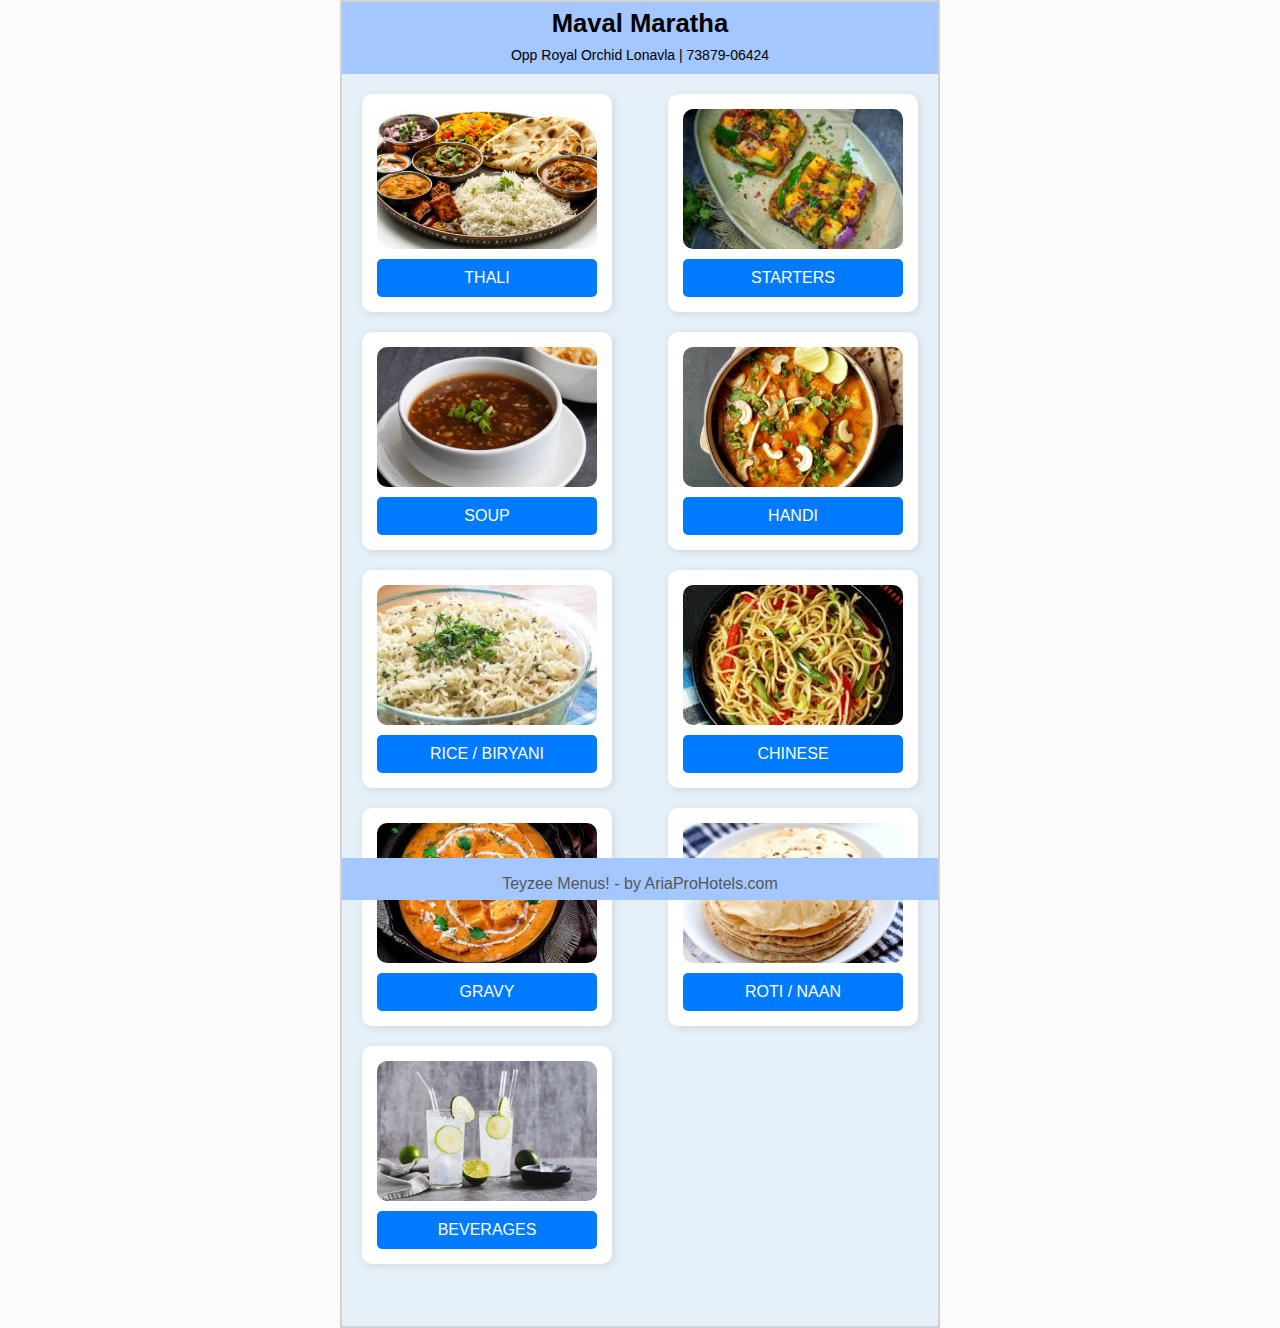
<file: index.html>
<!DOCTYPE html>
<html lang="en">

<head>
    <meta charset="UTF-8">
    <meta name="viewport" content="width=device-width, initial-scale=1.0">
    <title>Maval Maratha Restro Menu</title>
    <link rel="stylesheet" href="/styles.css">

    <style>
        /* Container for Menu Items */
        .container-menu {
            display: flex;
            flex-wrap: wrap;
            justify-content: space-between;
            gap: 20px;
            padding: 20px;
        }

        /* Individual Menu Item */
        .item {
            background: white;
            border-radius: 10px;
            box-shadow: 2px 2px 10px rgba(0, 0, 0, 0.1);
            width: 250px;
            padding: 15px;
            text-align: center;
            transition: transform 0.3s ease-in-out;
            text-transform: uppercase;
        }

        /* Hover Effect */
        .item:hover {
            transform: scale(1.05);
            box-shadow: 4px 4px 20px rgba(0, 0, 0, 0.2);
        }

        /* Image Styling */
        .item img {
            width: 100%;
            height: auto;
            border-radius: 10px;
        }

        /* Button Styling */
        .item button {
            margin-top: 10px;
            padding: 10px;
            width: 100%;
            border: none;
            background-color: #007bff;
            color: white;
            cursor: pointer;
            border-radius: 5px;
            font-size: 16px;
            transition: background-color 0.3s;
            text-transform: uppercase;
        }

        /* Button Hover Effect */
        .item button:hover {
            background-color: #0056b3;
        }

        /* Image Styling - Fixed Size */
        .item img {
            width: 100%;
            /* Fixed width */
            height: 140px;
            /* Fixed height */
            object-fit: cover;
            /* Ensures images fill the space without distortion */
            border-radius: 10px;
            display: block;
            margin: 0 auto;
        }

        /* Responsive Design */
        @media (max-width: 768px) {
            .container-menu {
                flex-direction: column;
                align-items: center;
            }

            .item {
                width: 90%;
            }
        }
    </style>
</head>

<body>

    <div class="container">
        <!-- Restaurant Header Section -->
        <header class="restaurant-info">
            <h1 class="restaurant-name"></h1>
            <p class="restaurant-details"></p>
        </header>
        <div class="container-menu">
            <div class="item">
                <img src="/Maval_maratha_images/181-veg-thali.jpeg" alt="Thali">
                <button onclick="navigateTo('../html/thali.html')">Thali</button>
            </div>
            <div class="item">
                <img src="/Maval_maratha_images/8-Paneer-tikka.jpg" alt="Starters">
                <button onclick="navigateTo('../html/starters.html')">Starters</button>
            </div>
            <div class="item">
                <img src="/Maval_maratha_images/1-manchow-soup.jpg" alt="soup">
                <button onclick="navigateTo('../html/soup.html')">Soup</button>
            </div>       
            <div class="item">
                <img src="/Maval_maratha_images/52-Veg-handi-half-protion.jpg" alt="Handi">
                <button onclick="navigateTo('../html/handi.html')">Handi</button>
            </div>
            <div class="item">
                <img src="/Maval_maratha_images/125-Jeera-Rice-(Full Plate).jpg" alt="Rice/Biryani">
                <button onclick="navigateTo('../html/rice.html')">Rice / Biryani</button>
            </div>           
            <div class="item">
                <img src="/Maval_maratha_images/133-Hakka-Noodles.jpg" alt="Chinese">
                <button onclick="navigateTo('../html/chinese.html')">Chinese</button>
            </div>
            <div class="item">
                <img src="/Maval_maratha_images/137-Paneer-Butter-Masala.jpg" alt="Gravy">
                <button onclick="navigateTo('../html/gravy.html')">Gravy</button>
            </div>
            <div class="item">
                <img src="/Maval_maratha_images/71-Roti.jpeg" alt="Breads">
                <button onclick="navigateTo('../html/breads.html')">ROTI / NAAN</button>
            </div>
            <div class="item">
                <img src="/Maval_maratha_images/166-Fresh-Lime-Water.jpg" alt="beverages">
                <button onclick="navigateTo('../html/beverages.html')">Beverages</button>
            </div>
        </div>
        <!-- <button id="theme-toggle">Toggle Theme</button> -->
        <script>
            function navigateTo(page) {
                window.location.href = page;
            }
        </script>

        <!-- Footer Section -->
        <footer class="footer">
            <!-- Initial row (before menu expands) -->
            <!-- <div class="footer-container" id="footer-main">
                <button id="toggle-nav">MENU</button>

            </div> -->
            <span class="footer-text">Teyzee Menus! <a class="link" href="https://www.ariaprohotels.com/qr-code-menu/">-
                    by AriaProHotels.com</a></span>

            <!-- This part appears when menu is shown -->
            <!-- <div id="menu-container">
                <div class="menu-toggle-container">
                    <button id="hide-nav">Hide Menu Sections</button>
                </div>
                <div id="menu-nav">
                    <a href="#vegetarian">Vegetarian</a>
                    <a href="#non-vegetarian">Non-Vegetarian</a>
                    <-- <a href="#drinks">Beverages</a>
                    <a href="#soup">Soup</a>
                    <a href="#rice">Biryani / Rice</a>
                    <a href="#breads">Roti</a> --
                </div>
            </div> -->
        </footer>
    </div>
    <!-- if browser closed what happen -->
<script>
    fetch('../json/header.json')
    .then(response => response.json())
    .then(data => {
        document.querySelector('.restaurant-name').textContent = data.restaurantName;
        document.querySelector('.restaurant-details').textContent = `${data.address} | ${data.contact}`;
    })
    .catch(error => console.error('Error loading header data:', error));

</script>
</body>

</html>
</file>
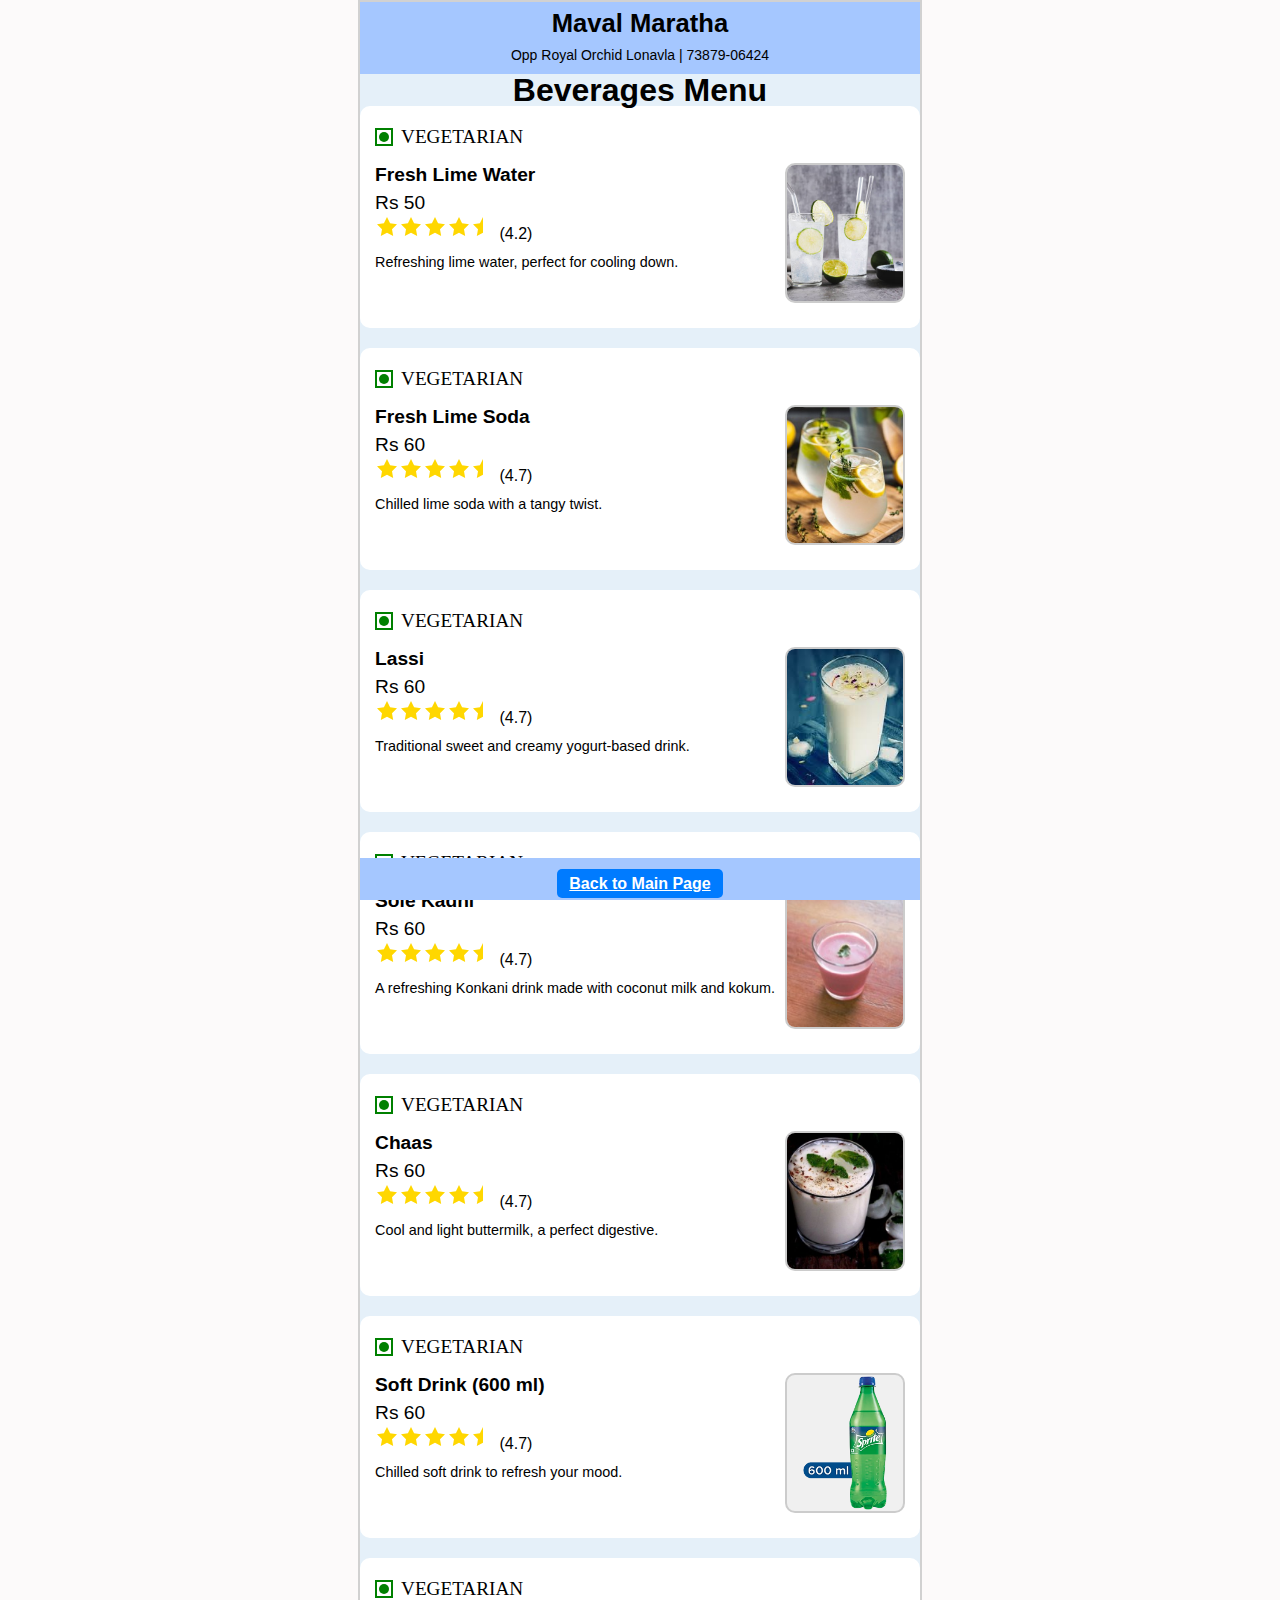
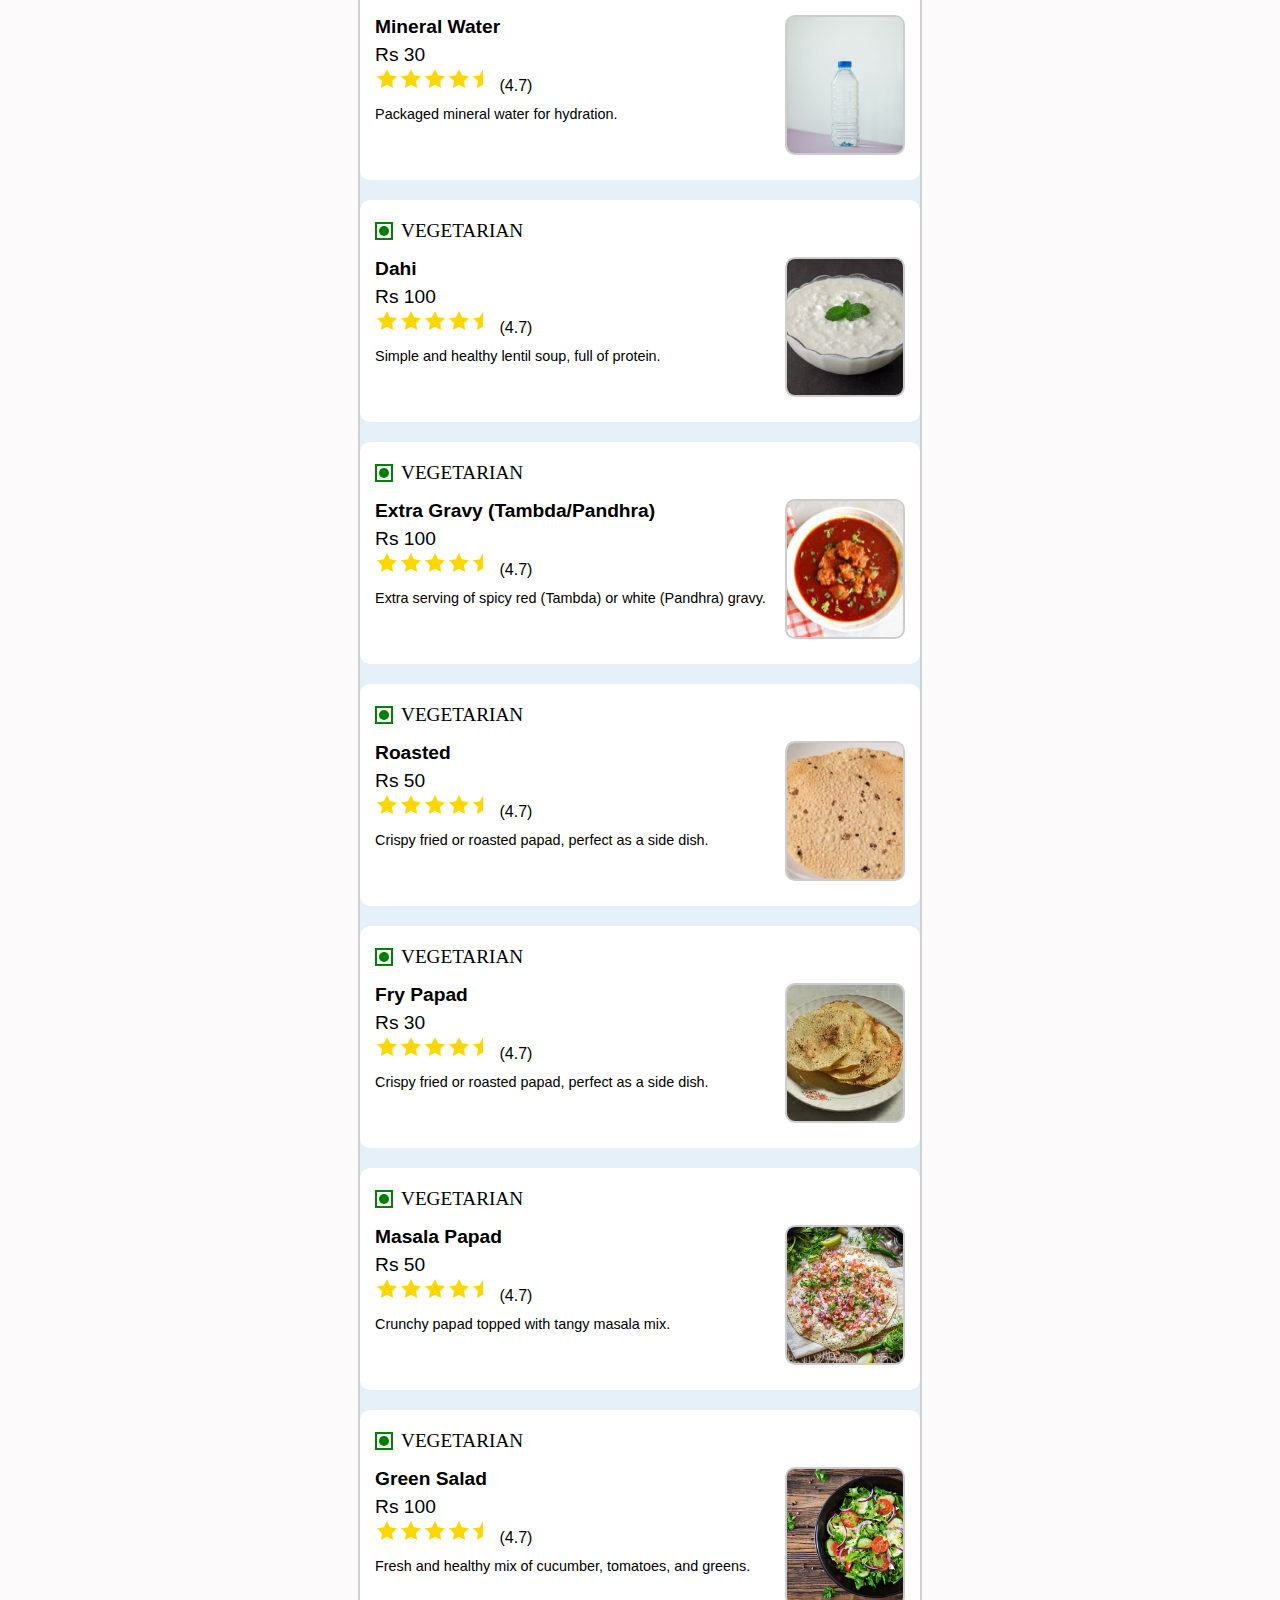
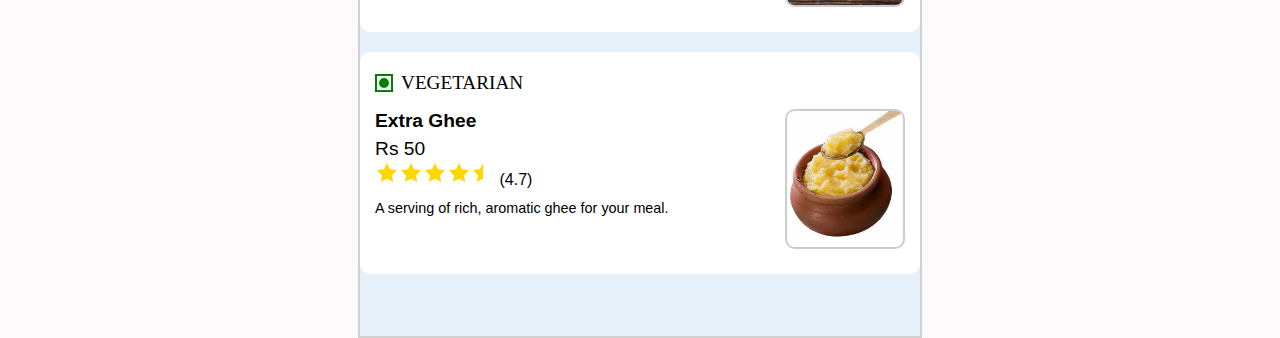
<file: html/beverages.html>
<!DOCTYPE html>
<html lang="en">

<head>
    <meta charset="UTF-8">
    <meta name="viewport" content="width=device-width, initial-scale=1.0">
    <title>Beverages Menu</title>
    <link rel="stylesheet" href="../styles.css">
</head>

<body>
    <div class="container">
        <!-- Restaurant Header Section -->
        <header class="restaurant-info">
            <h1 class="restaurant-name"></h1>
            <p class="restaurant-details"></p>
        </header>

        <!-- Beverages Menu Section -->
        <div class="container-menu">
            <h1>Beverages Menu</h1>
            <div id="beverages-menu"></div>

            <!-- Back Button -->
            <footer class="footer">
                <a href="../index.html" class="back-btn">Back to Main Page</a>
            </footer>
        </div>
    </div>

    <script>
        document.addEventListener("DOMContentLoaded", function () {
            console.log("Beverages page loaded. Waiting for JSON...");

            // Wait for JSON loading completion in menu.js
            let checkDataLoaded = setInterval(() => {
                if (window.menuDataLoaded) {  // Defined in menu.js after JSON load
                    console.log("JSON Loaded. Filtering beverages data...");
                    filterDishes('hot-beverages');
                    filterDishes('cold-beverages');
                    clearInterval(checkDataLoaded);
                }
            }, 500);
        });
    </script>
    <script src="../js/beverages.js"></script>
</body>

</html>
</file>
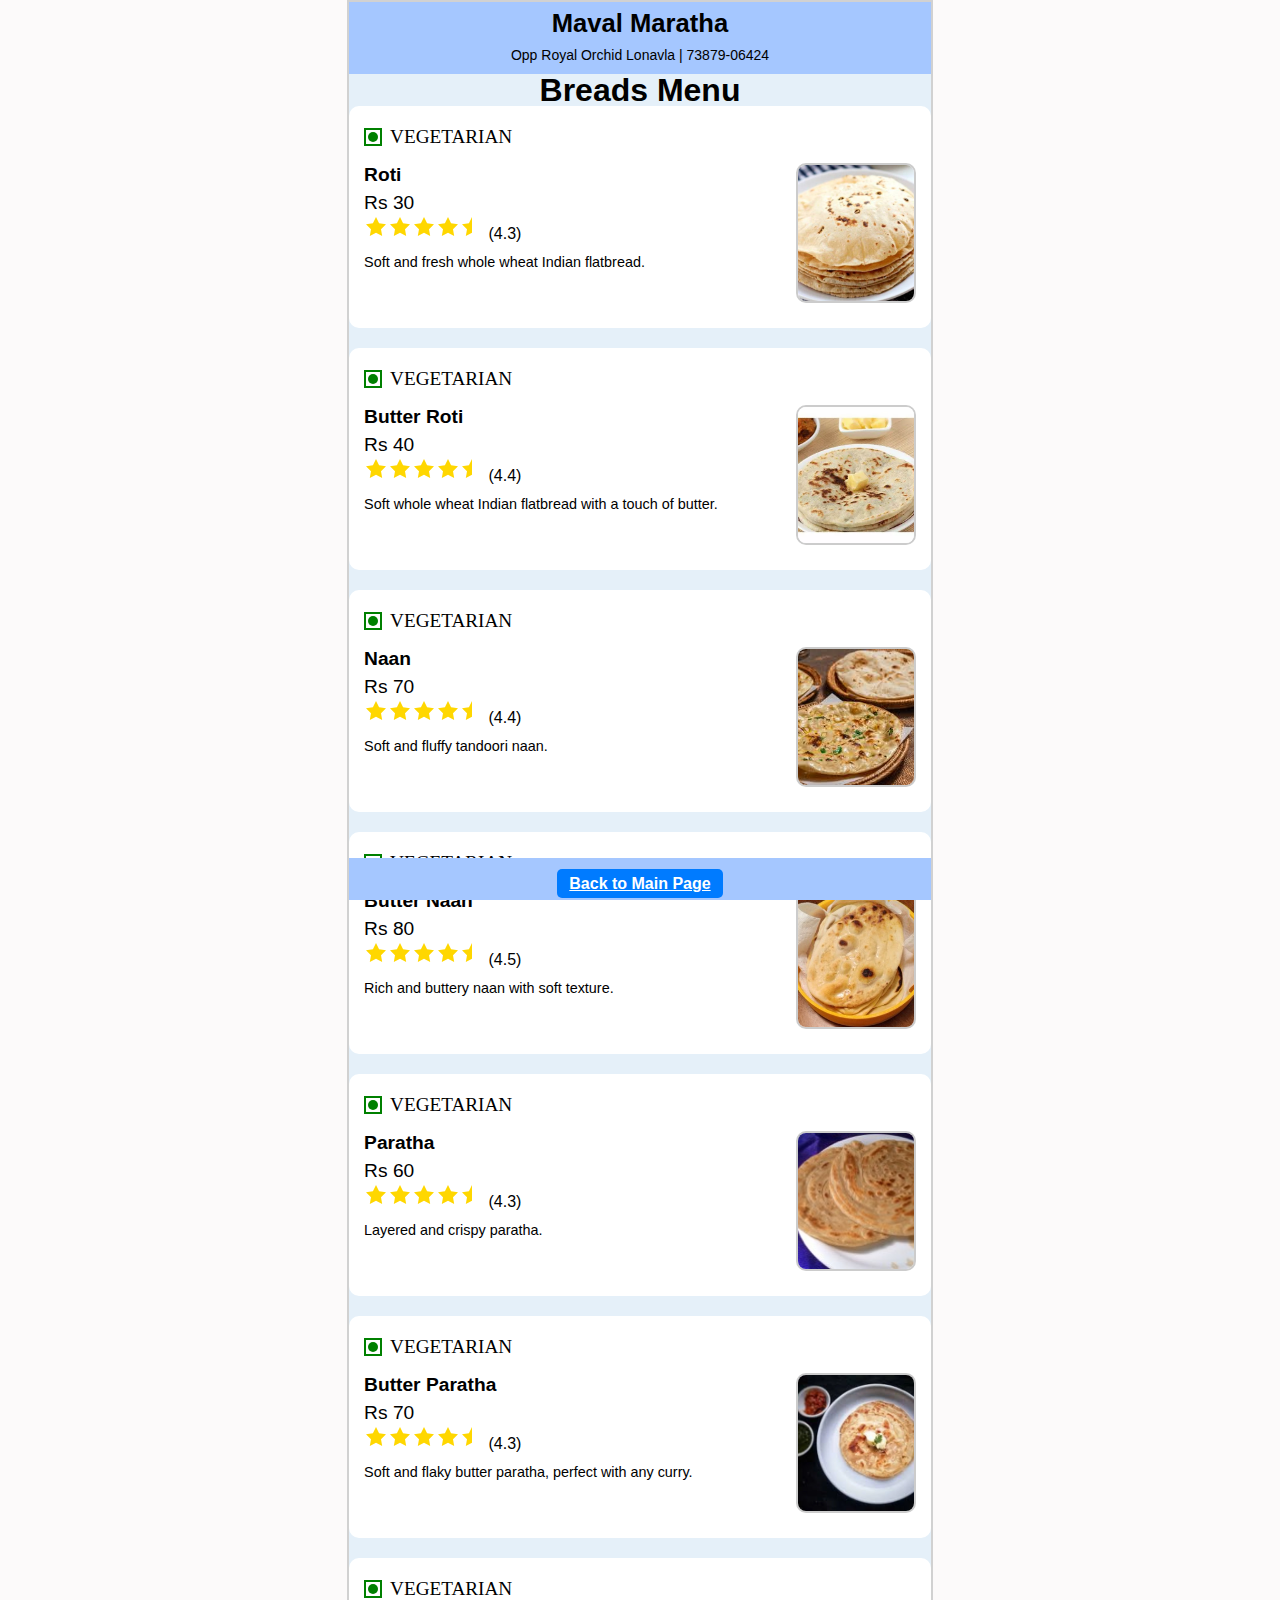
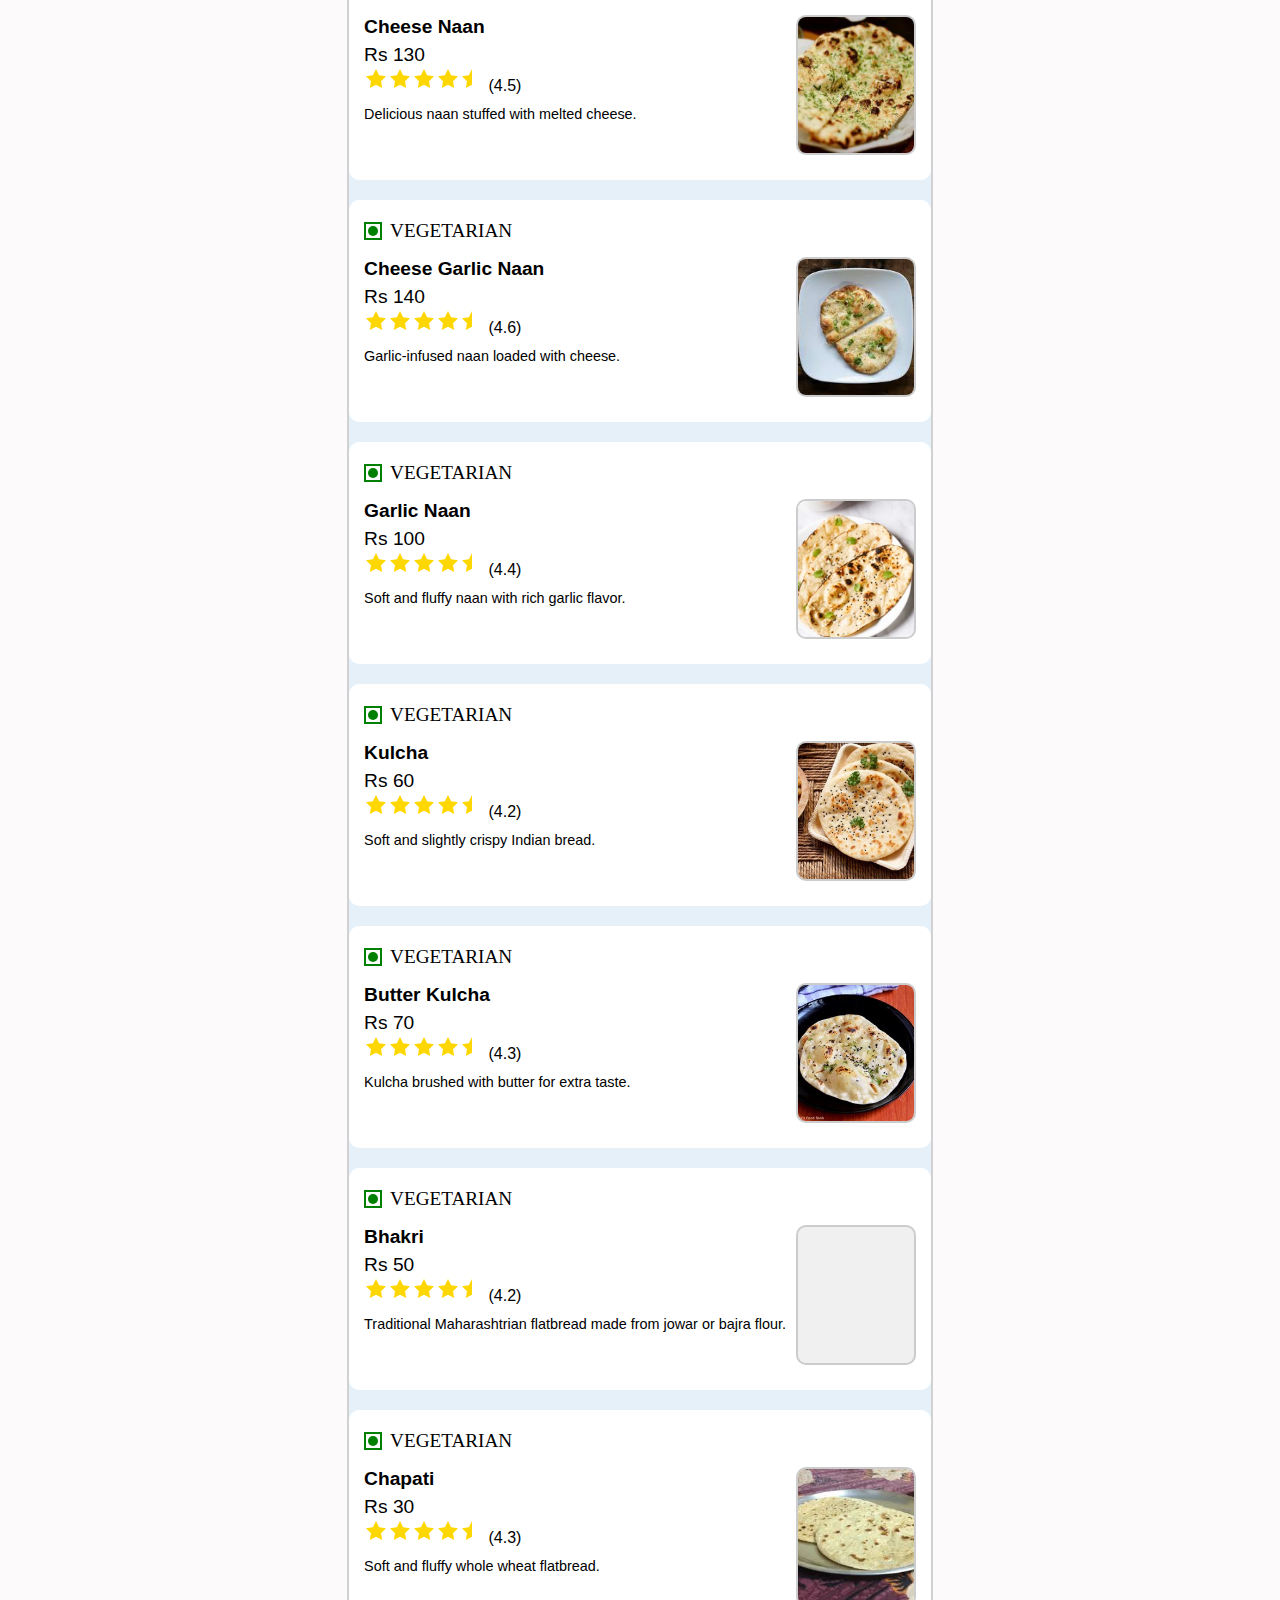
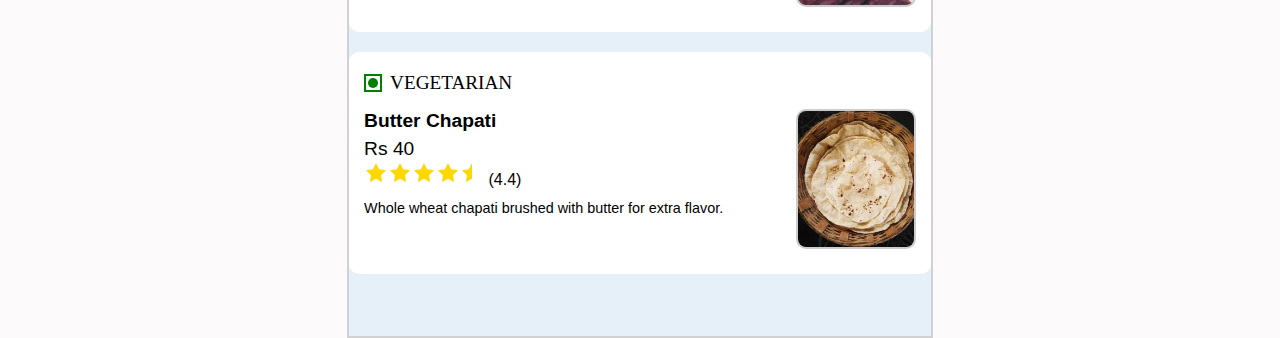
<file: html/breads.html>
<!DOCTYPE html>
<html lang="en">

<head>
    <meta charset="UTF-8">
    <meta name="viewport" content="width=device-width, initial-scale=1.0">
    <title>Breads Menu</title>
    <link rel="stylesheet" href="../styles.css"> <!-- External CSS -->
</head>

<body>
    <div class="container">
        <!-- Restaurant Header Section -->
        <header class="restaurant-info">
            <h1 class="restaurant-name"></h1>
            <p class="restaurant-details"></p>
        </header>

        <!-- Breads Menu Section -->
        <div class="container-menu">
            <h1>Breads Menu</h1>
            <div id="breads-menu"></div>

            <!-- Back Button -->
            <footer class="footer">
                <a href="../index.html" class="back-btn">Back to Main Page</a>
            </footer>
        </div>
    </div>

    <script>
        document.addEventListener("DOMContentLoaded", function () {
            console.log("Breads page loaded. Waiting for JSON...");

            // Wait for JSON loading completion in menu.js
            let checkDataLoaded = setInterval(() => {
                if (window.menuDataLoaded) {  // Defined in menu.js after JSON load
                    console.log("JSON Loaded. Filtering Breads dishes...");
                    filterDishes('breads-indian');
                    filterDishes('breads-other');
                    clearInterval(checkDataLoaded);
                }
            }, 500);
        });

    </script>
    <script src="../js/breads.js"></script> <!-- Load menu.js -->
</body>

</html>
</file>
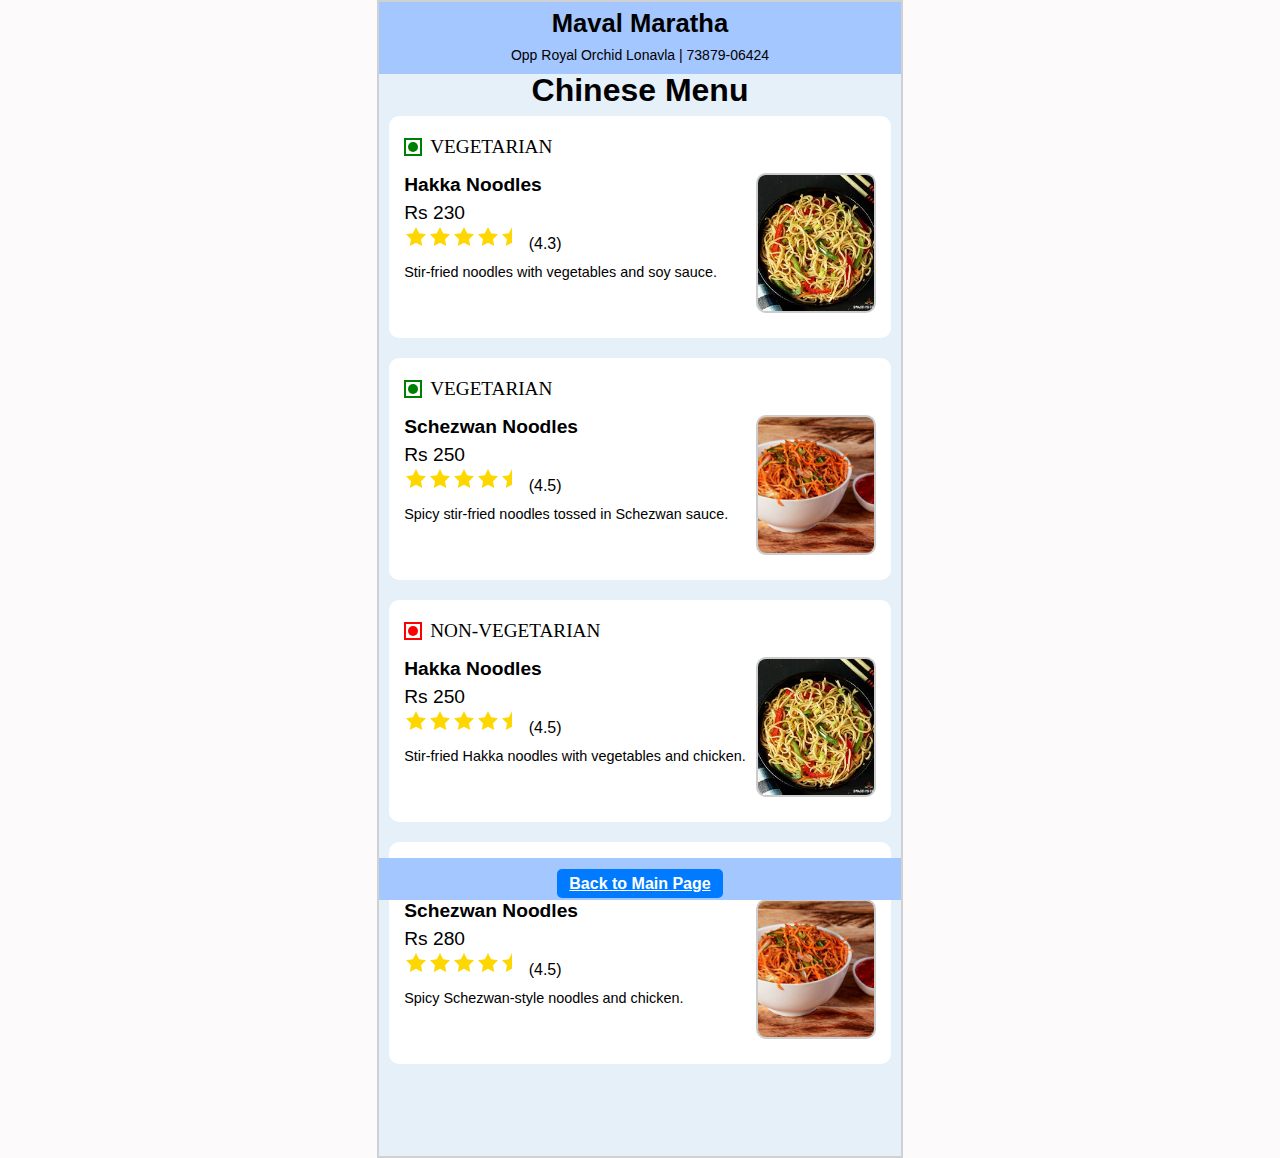
<file: html/chinese.html>
<!-- <!DOCTYPE html> -->
<html lang="en">

<head>
    <meta charset="UTF-8">
    <meta name="viewport" content="width=device-width, initial-scale=1.0">
    <title>Chinese Menu</title>
    <link rel="stylesheet" href="../styles.css"> <!-- External CSS -->
</head>

<body>
    <div class="container">
        <!-- Restaurant Header Section -->
        <header class="restaurant-info">
            <h1 class="restaurant-name"></h1>
            <p class="restaurant-details"></p>
        </header>

        <!-- Chinese Menu Section -->
        <div class="container-menu">
            <h1>Chinese Menu</h1>

            <div class="main">
                <!-- <h2>Vegetarian Chinese</h2> -->
                <div class="menu-section" id="chinese-veg-menu"></div>
            </div>

            <!-- Back Button -->
            <footer class="footer">
                <a href="../index.html" class="back-btn">Back to Main Page</a>
            </footer>
        </div>
    </div>

    <script>
        document.addEventListener("DOMContentLoaded", function () {
            console.log("Chinese page loaded. Waiting for JSON...");

            // Wait for JSON loading completion in menu.js
            let checkDataLoaded = setInterval(() => {
                if (window.menuDataLoaded) {  // Defined in menu.js after JSON load
                    console.log("JSON Loaded. Filtering Chinese dishes...");
                    filterDishes('chinese-veg');
                    filterDishes('chinese-nonveg');
                    clearInterval(checkDataLoaded);
                }
            }, 500);
        });
    </script>
    <script src="../js/chinese.js"></script> <!-- Load menu.js -->
</body>

</html>
</file>
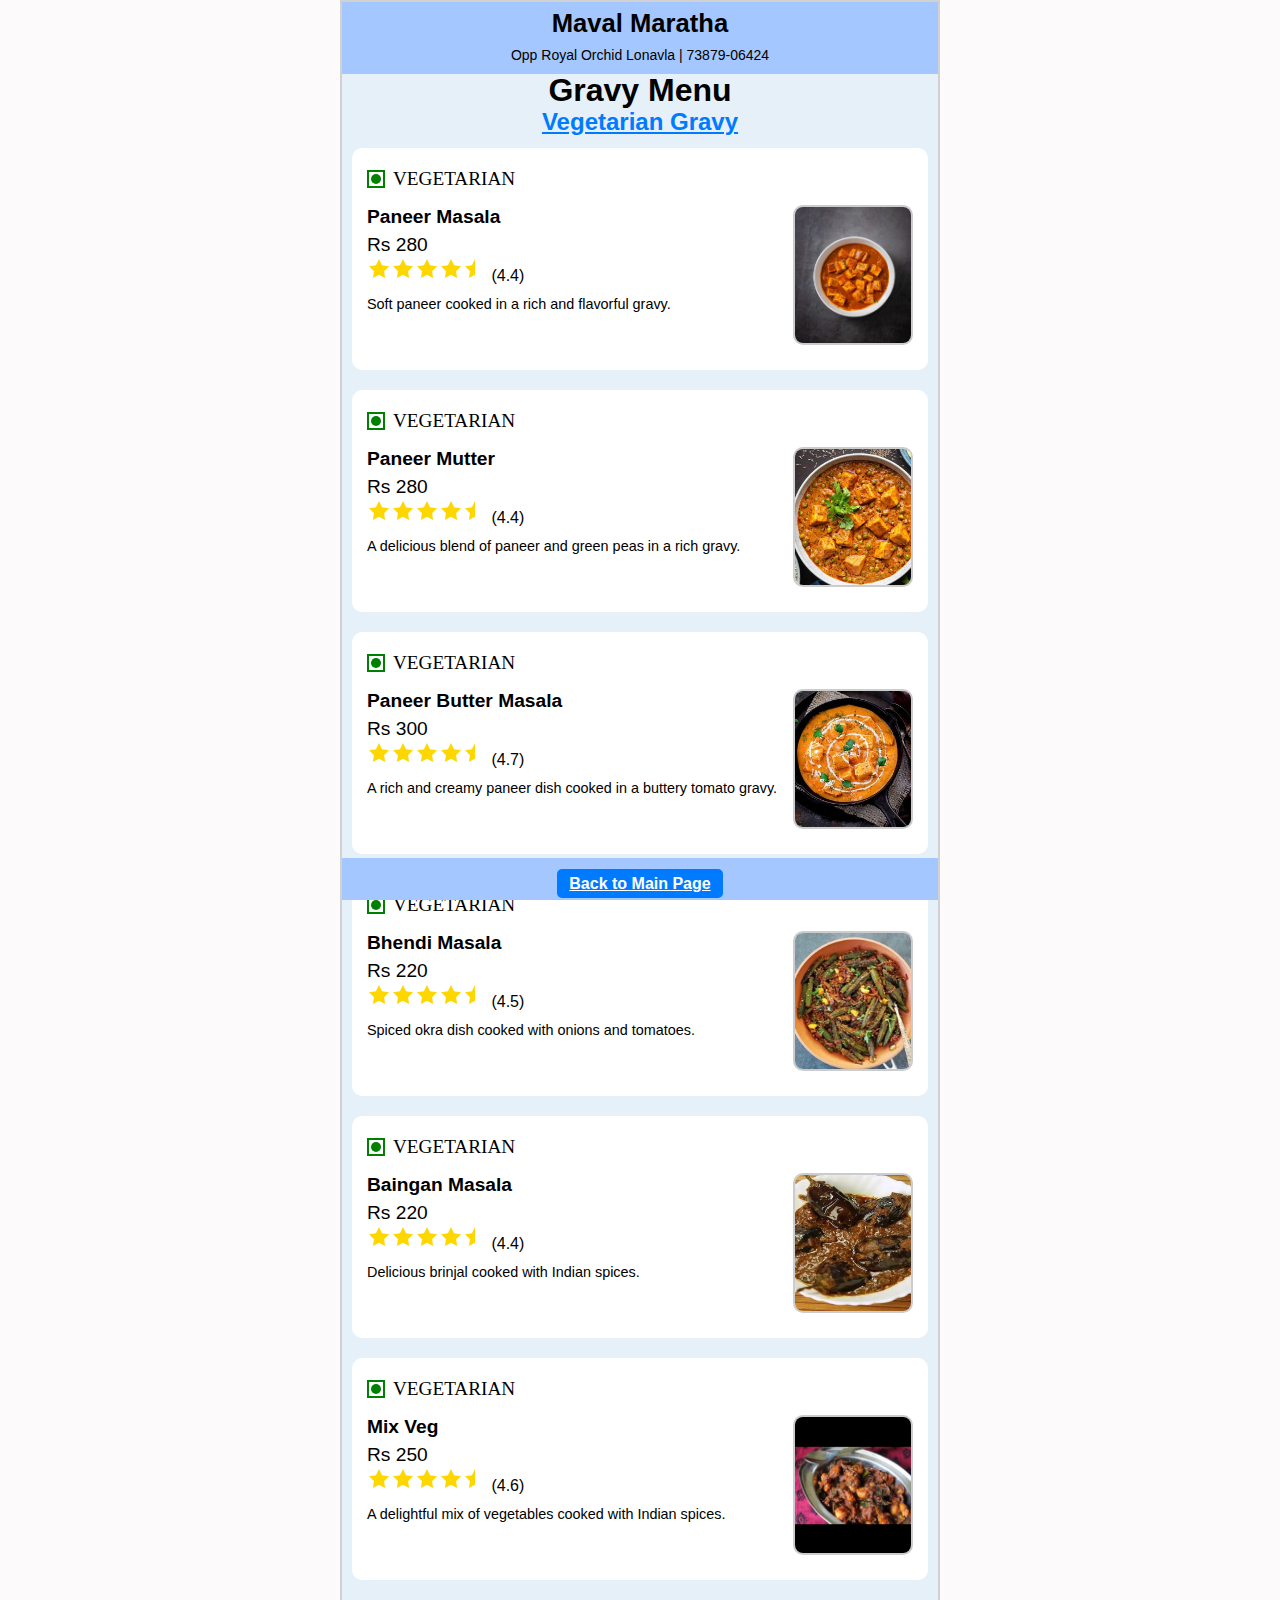
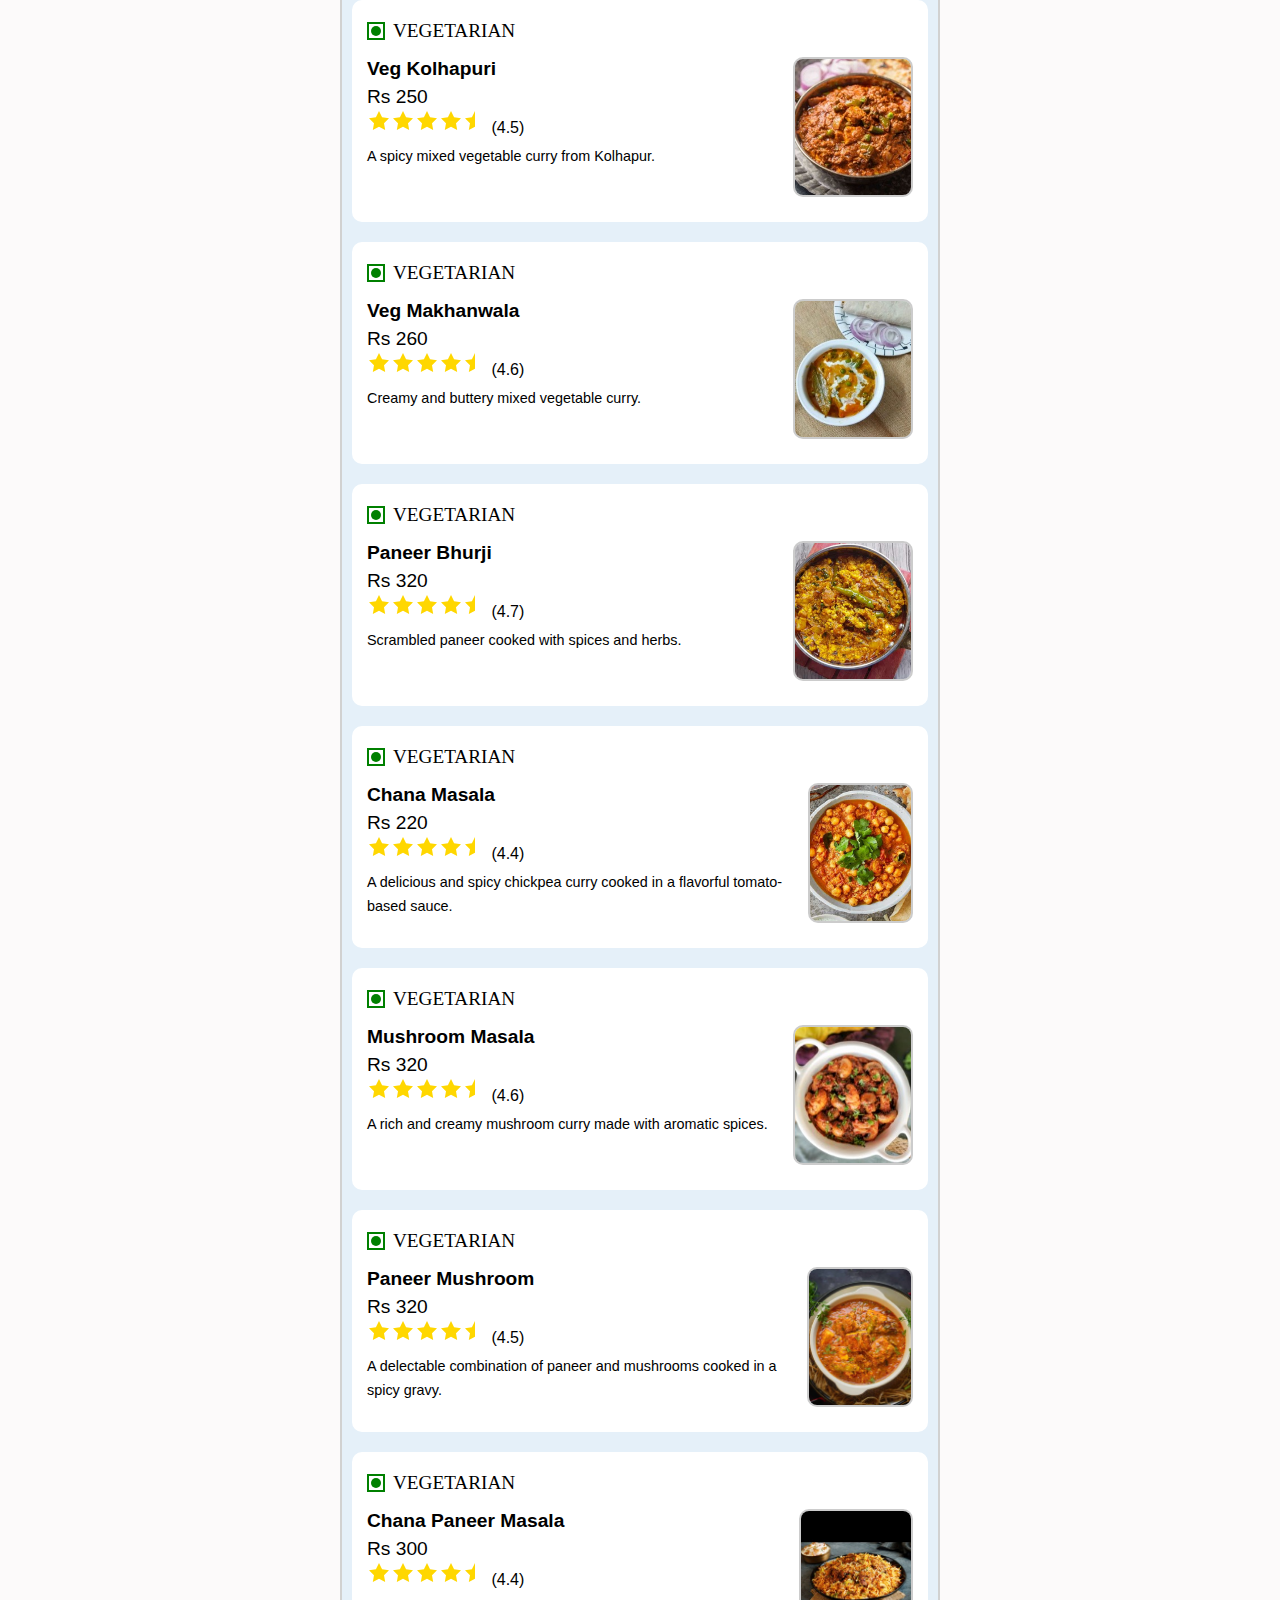
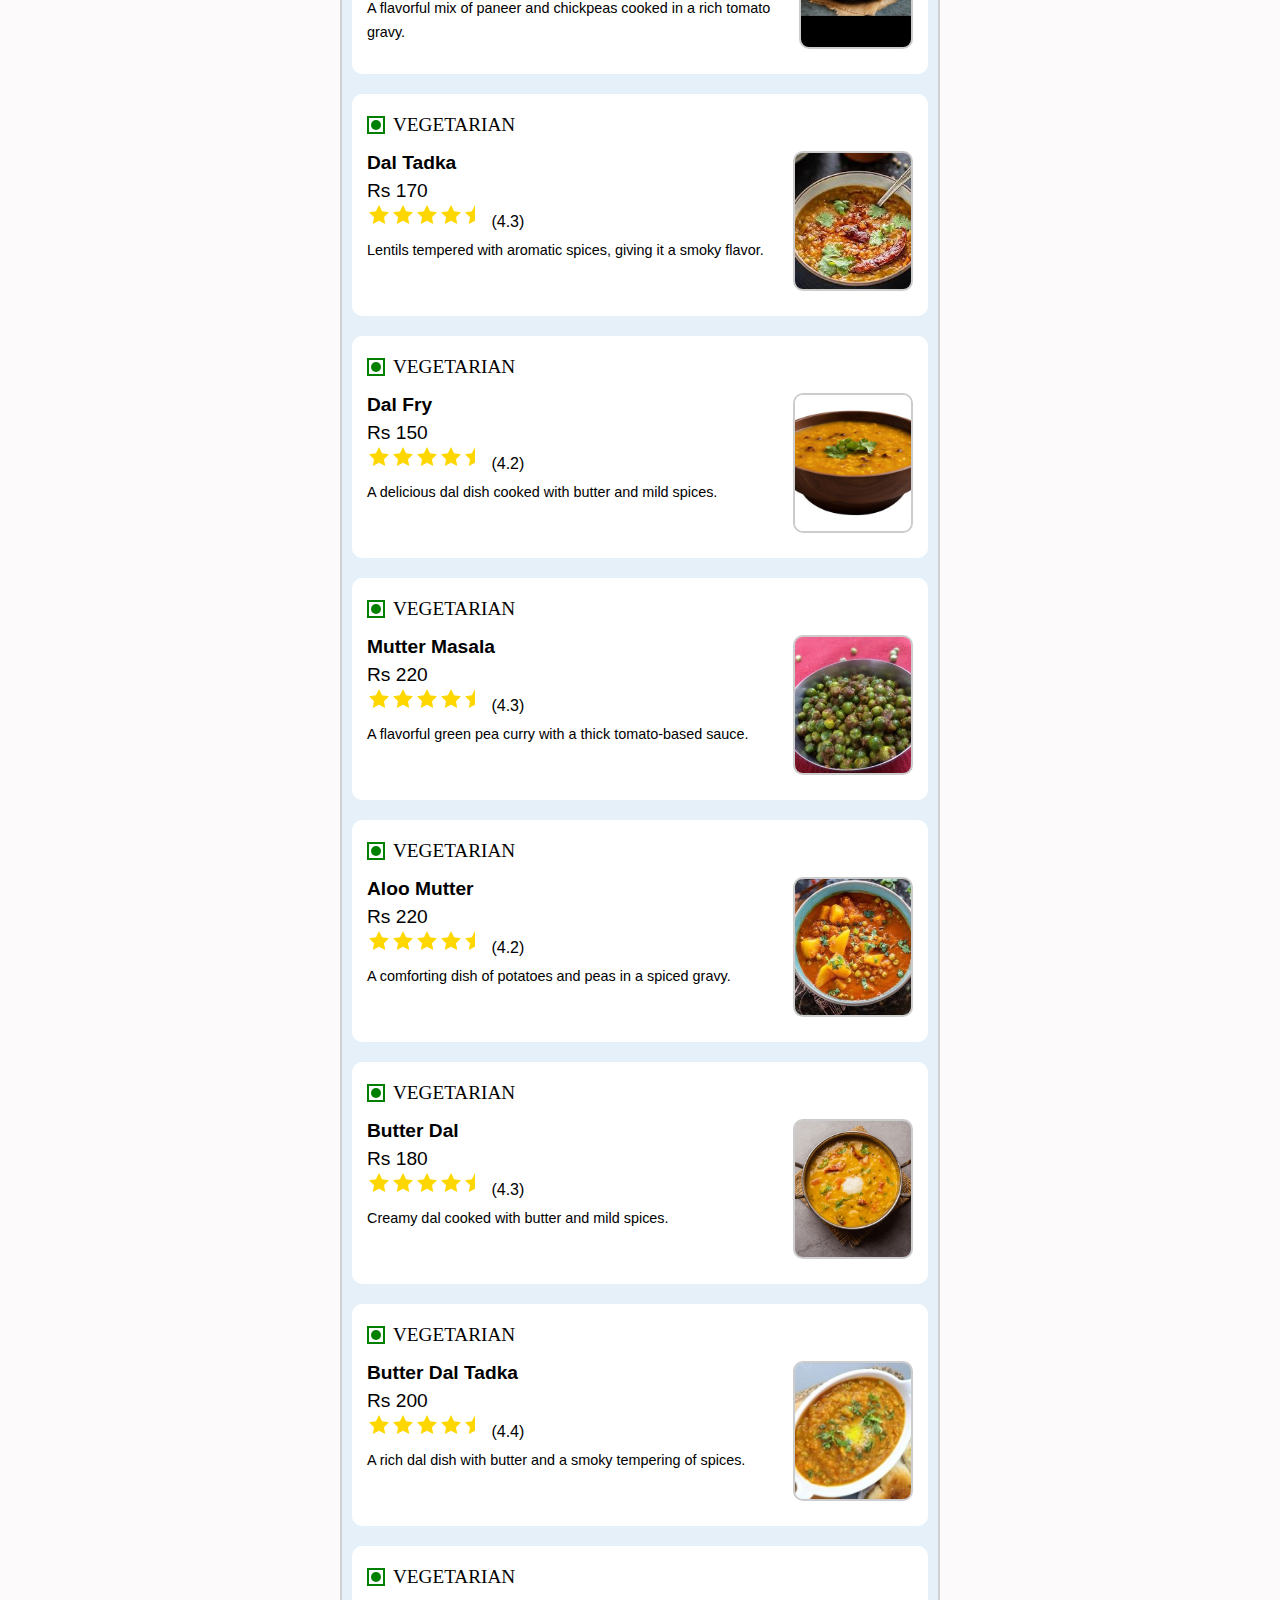
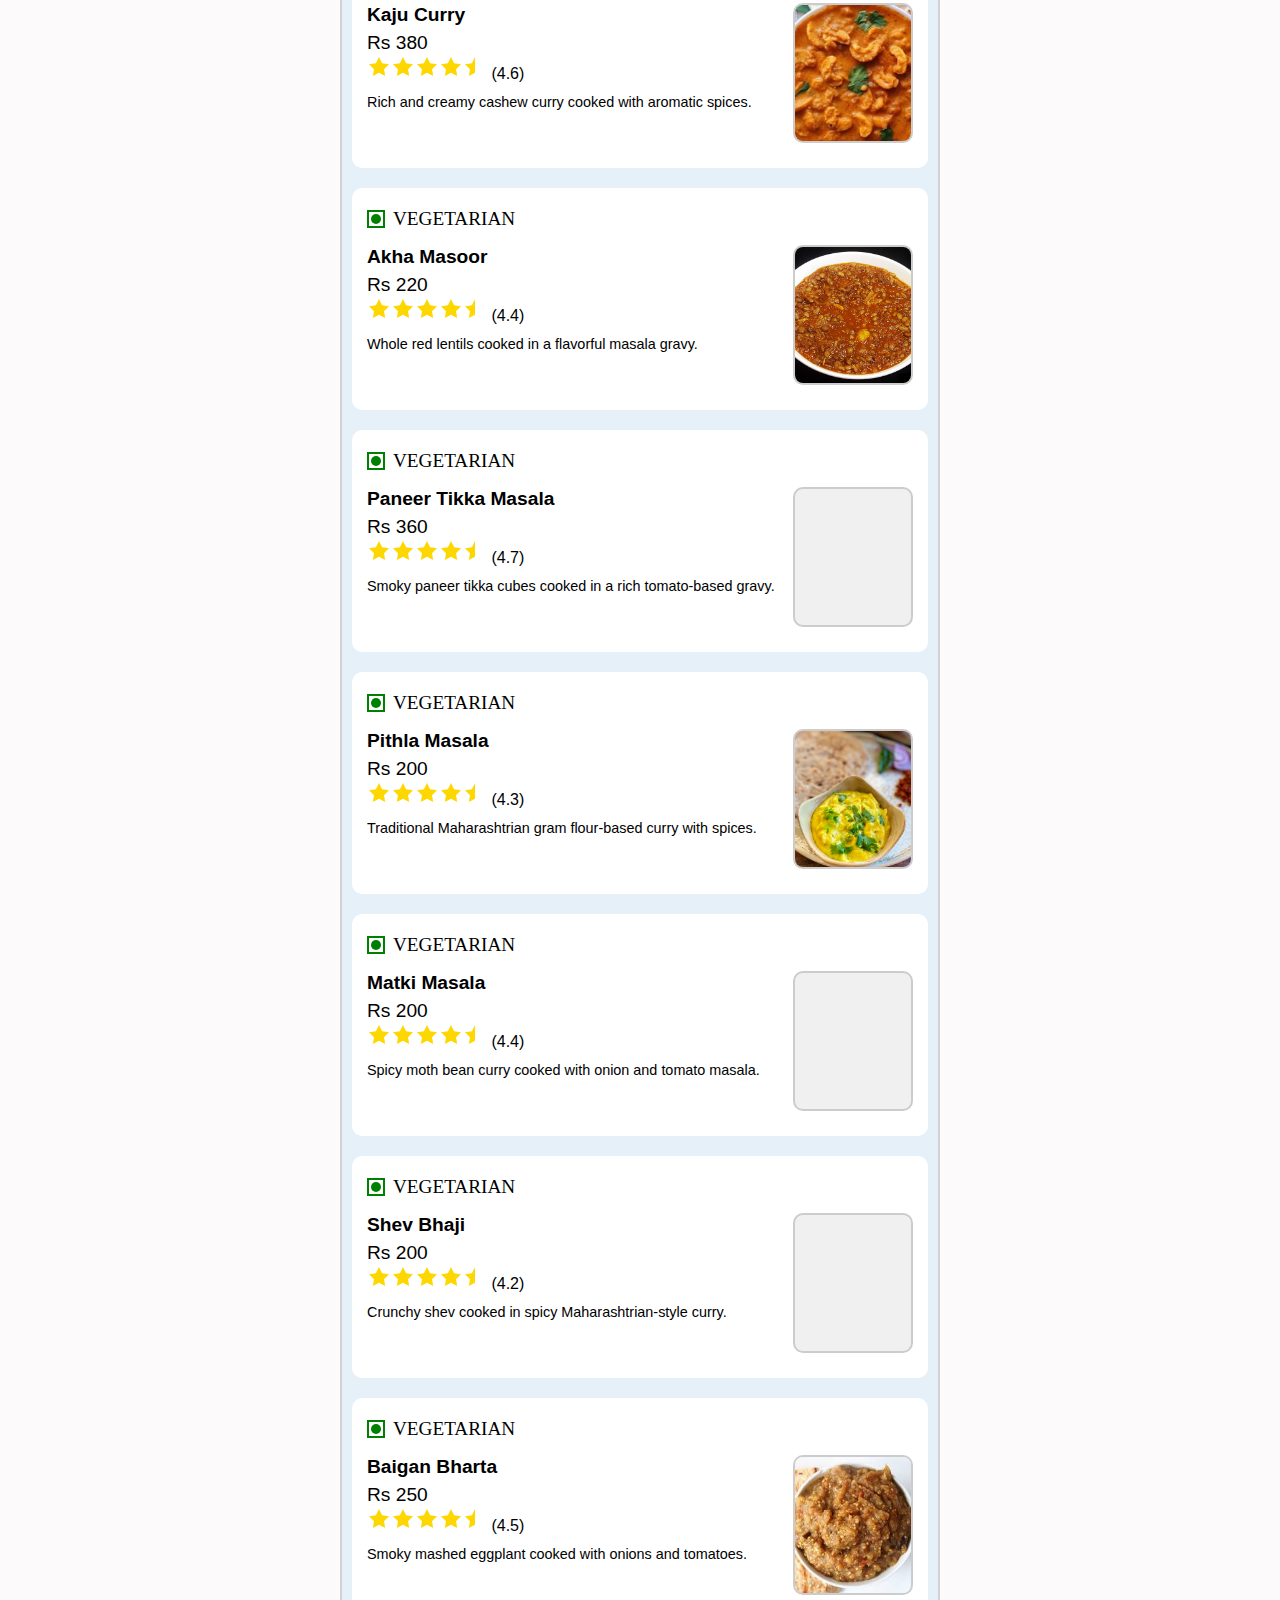
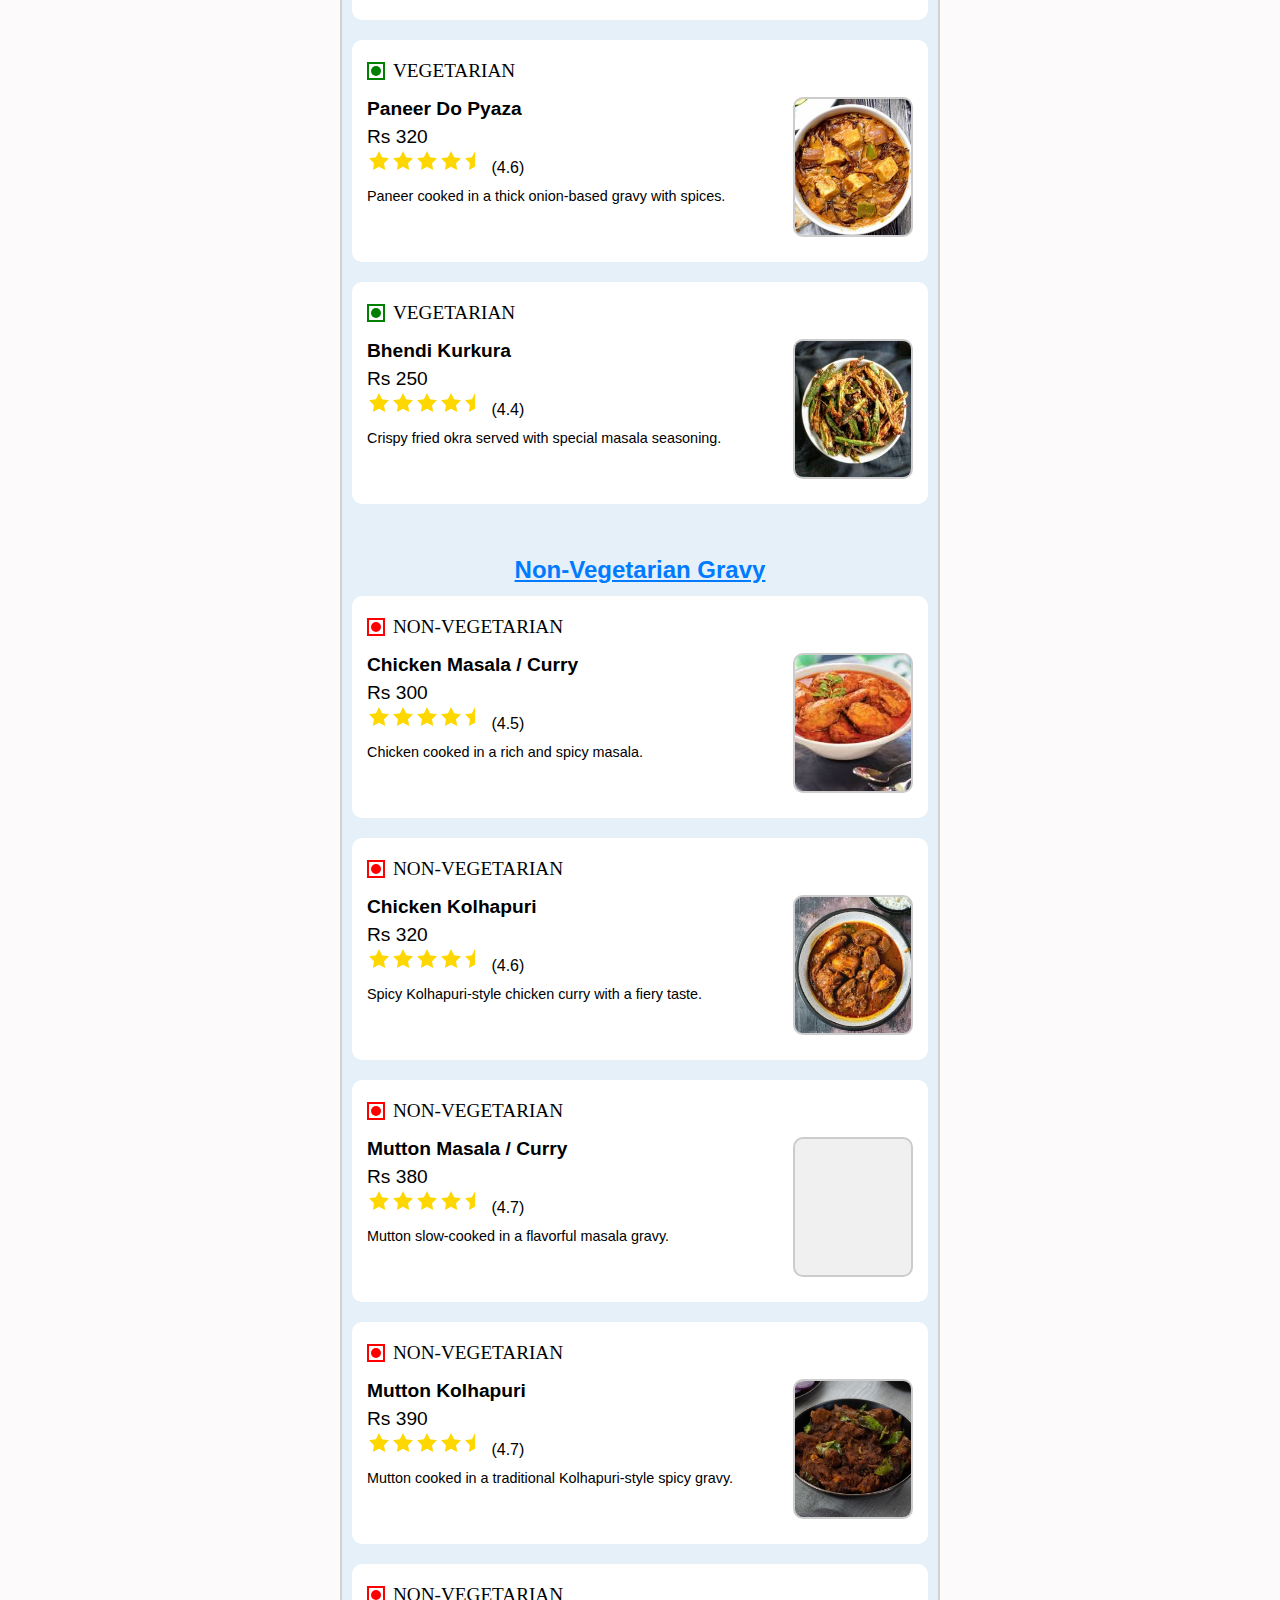
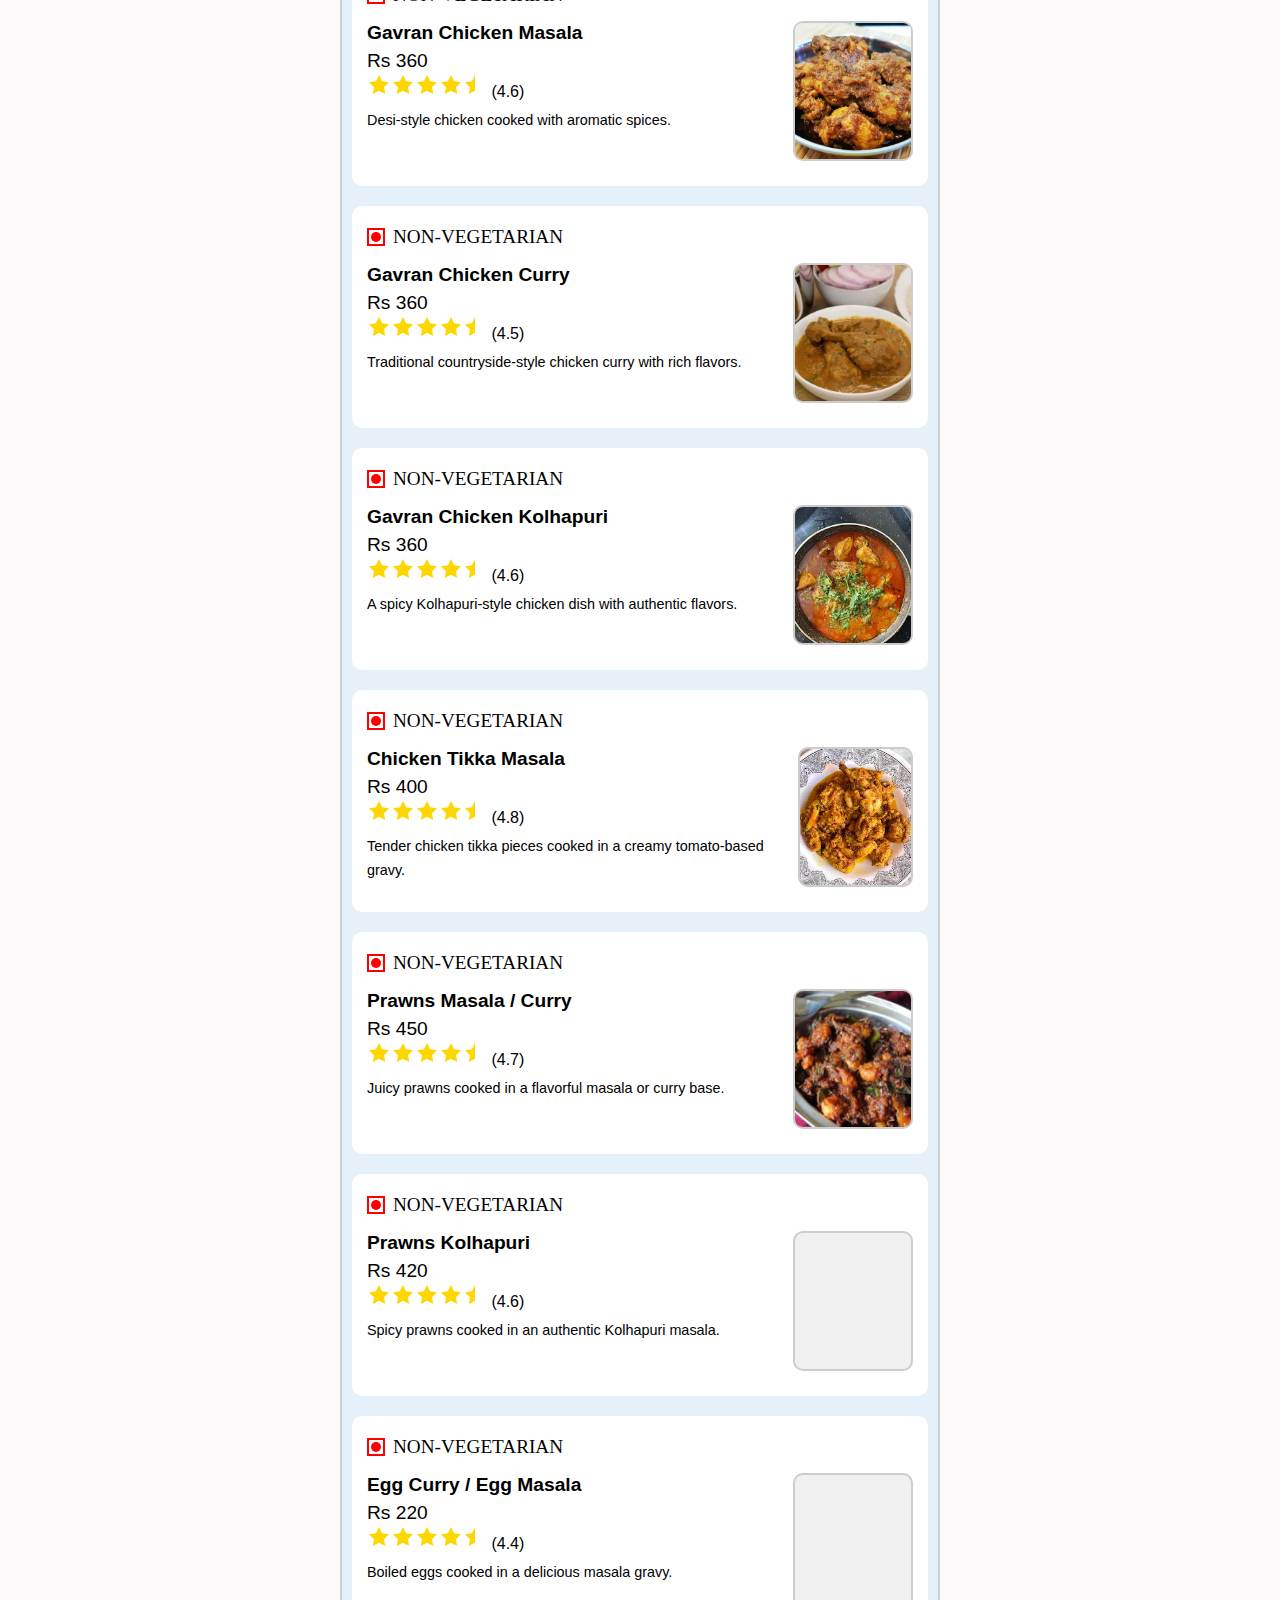
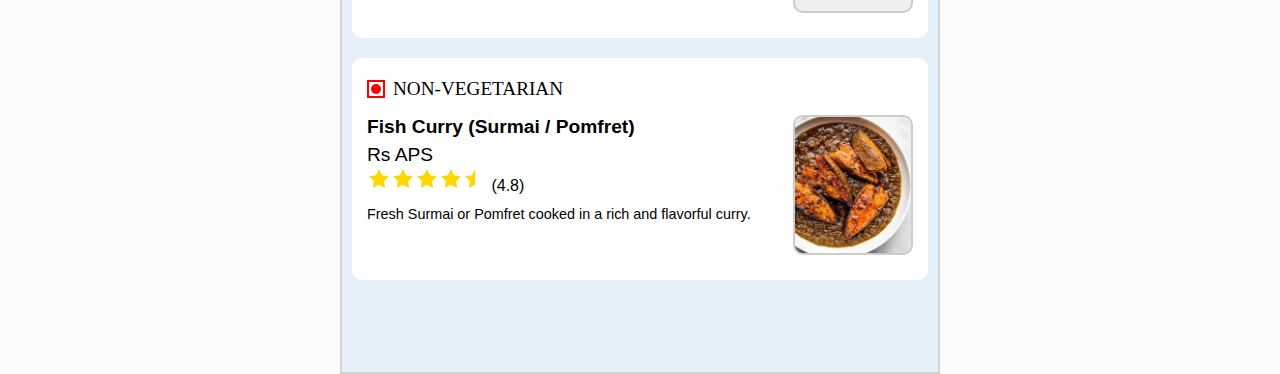
<file: html/gravy.html>
<!DOCTYPE html>
<html lang="en">

<head>
    <meta charset="UTF-8">
    <meta name="viewport" content="width=device-width, initial-scale=1.0">
    <title>Gravy Menu</title>
    <link rel="stylesheet" href="../styles.css"> <!-- External CSS -->
    

</head>

<body>
    <div class="container">
        <!-- Restaurant Header Section -->
        <header class="restaurant-info">
            <h1 class="restaurant-name"></h1>
            <p class="restaurant-details"></p>
        </header>

        <!-- Gravy Menu Section -->
        <div class="container-menu">
            <h1>Gravy Menu</h1>

            <div class="main">
                <h2>Vegetarian Gravy</h2>
                <div class="menu-section" id="gravy-menu-veg"></div>
            </div>

            <div class="main">
                <h2>Non-Vegetarian Gravy</h2>
                <div class="menu-section" id="gravy-menu-nonveg"></div>
            </div>

            <!-- Back Button -->
            <footer class="footer">
                <a href="../index.html" class="back-btn">Back to Main Page</a>
            </footer>
        </div>
    </div>

    <script>
        document.addEventListener("DOMContentLoaded", function () {
            console.log("Gravy page loaded. Waiting for JSON...");

            // Wait for JSON loading completion in menu.js
            let checkDataLoaded = setInterval(() => {
                if (window.menuDataLoaded) {  // Defined in menu.js after JSON load
                    console.log("JSON Loaded. Filtering Gravy dishes...");
                    filterDishes('gravy-veg');
                    filterDishes('gravy-nonveg');
                    clearInterval(checkDataLoaded);
                }
            }, 500);
        });
    </script>
<script src="../js/gravy.js"></script> <!-- Load menu.js -->
</body>

</html>
</file>
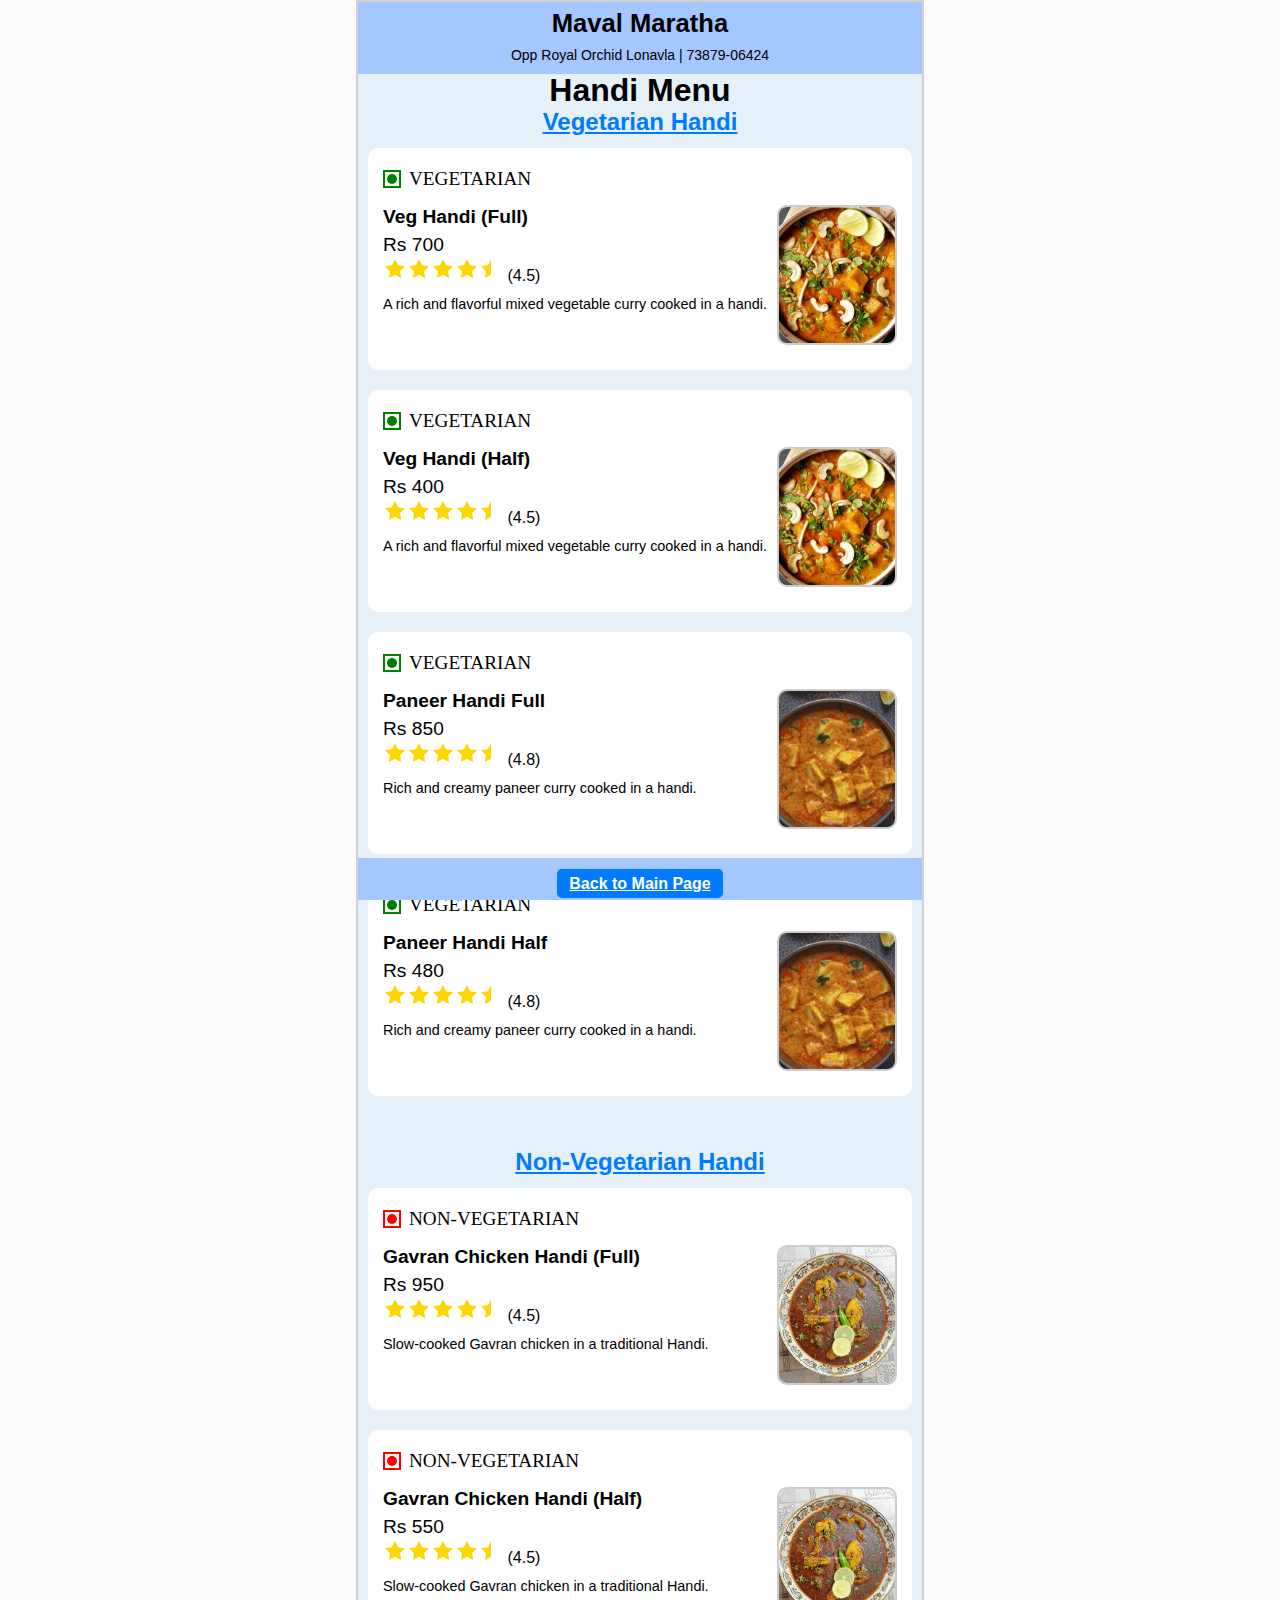
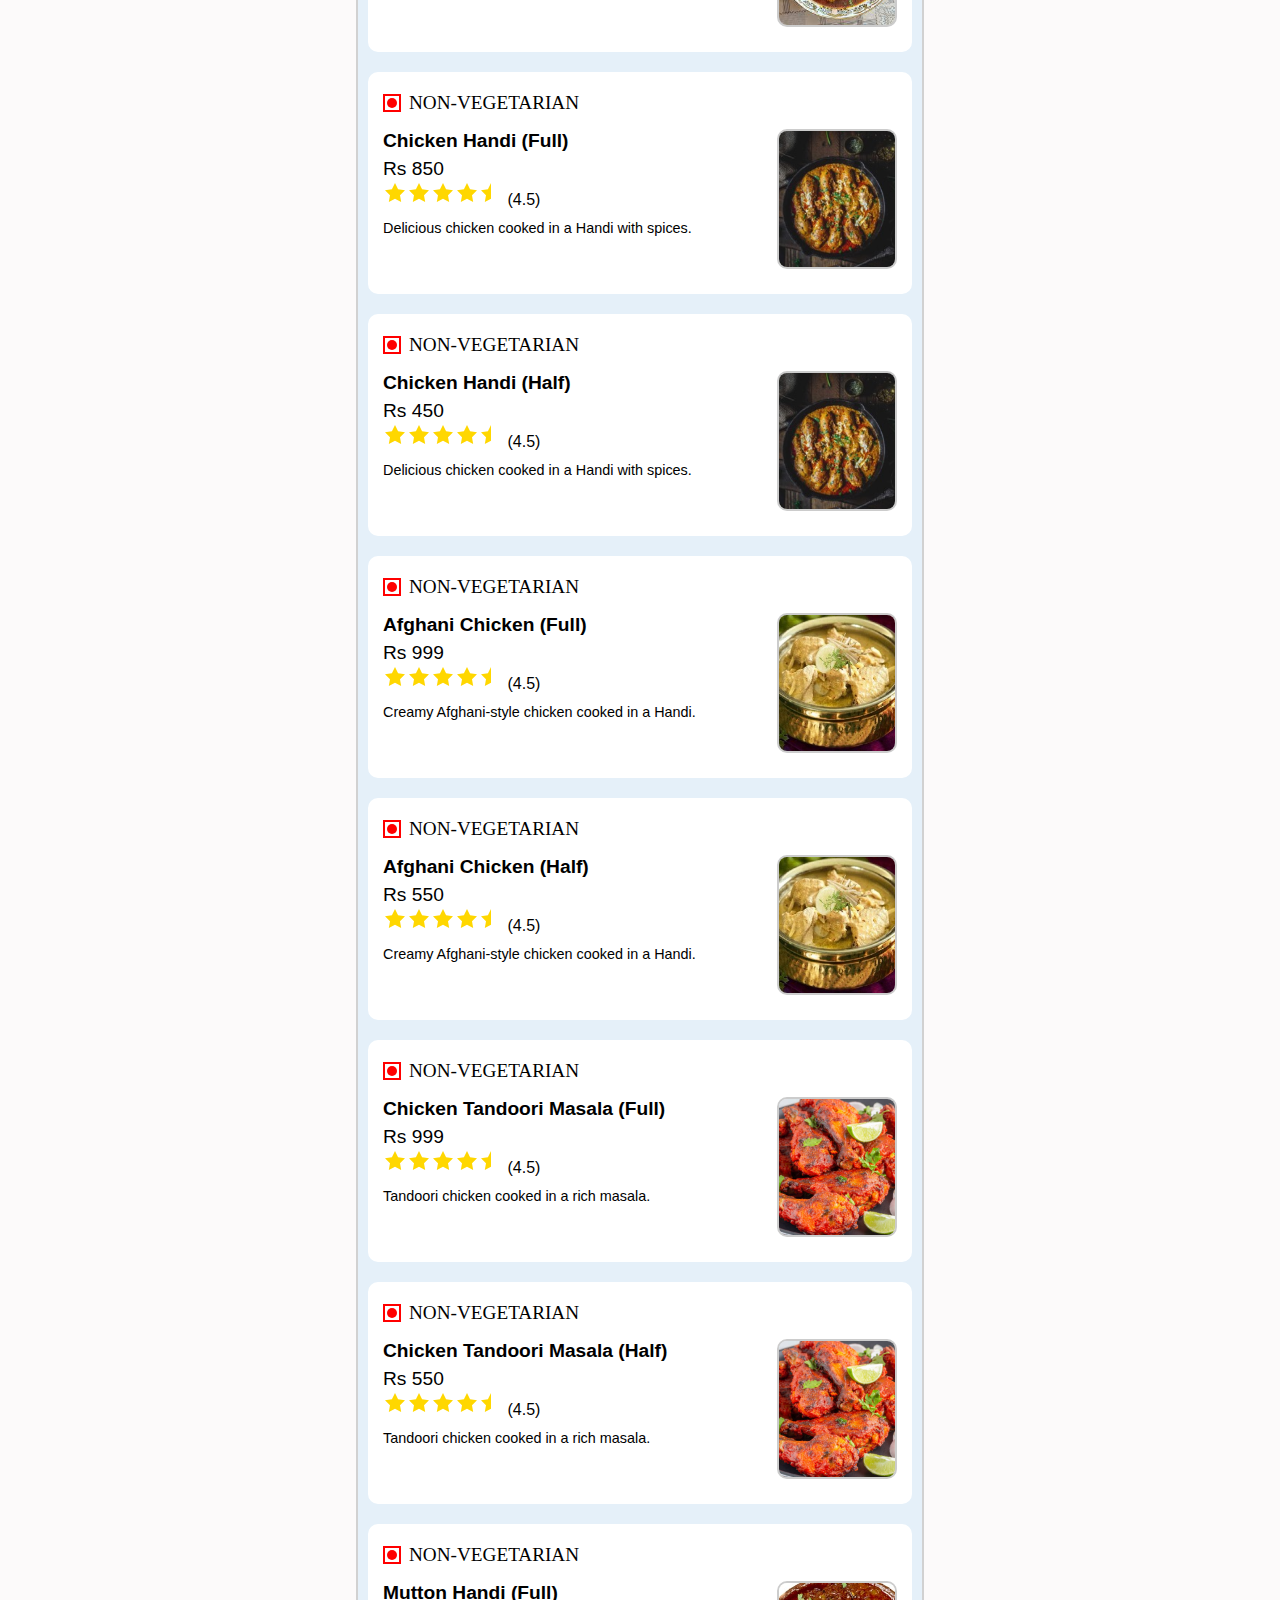
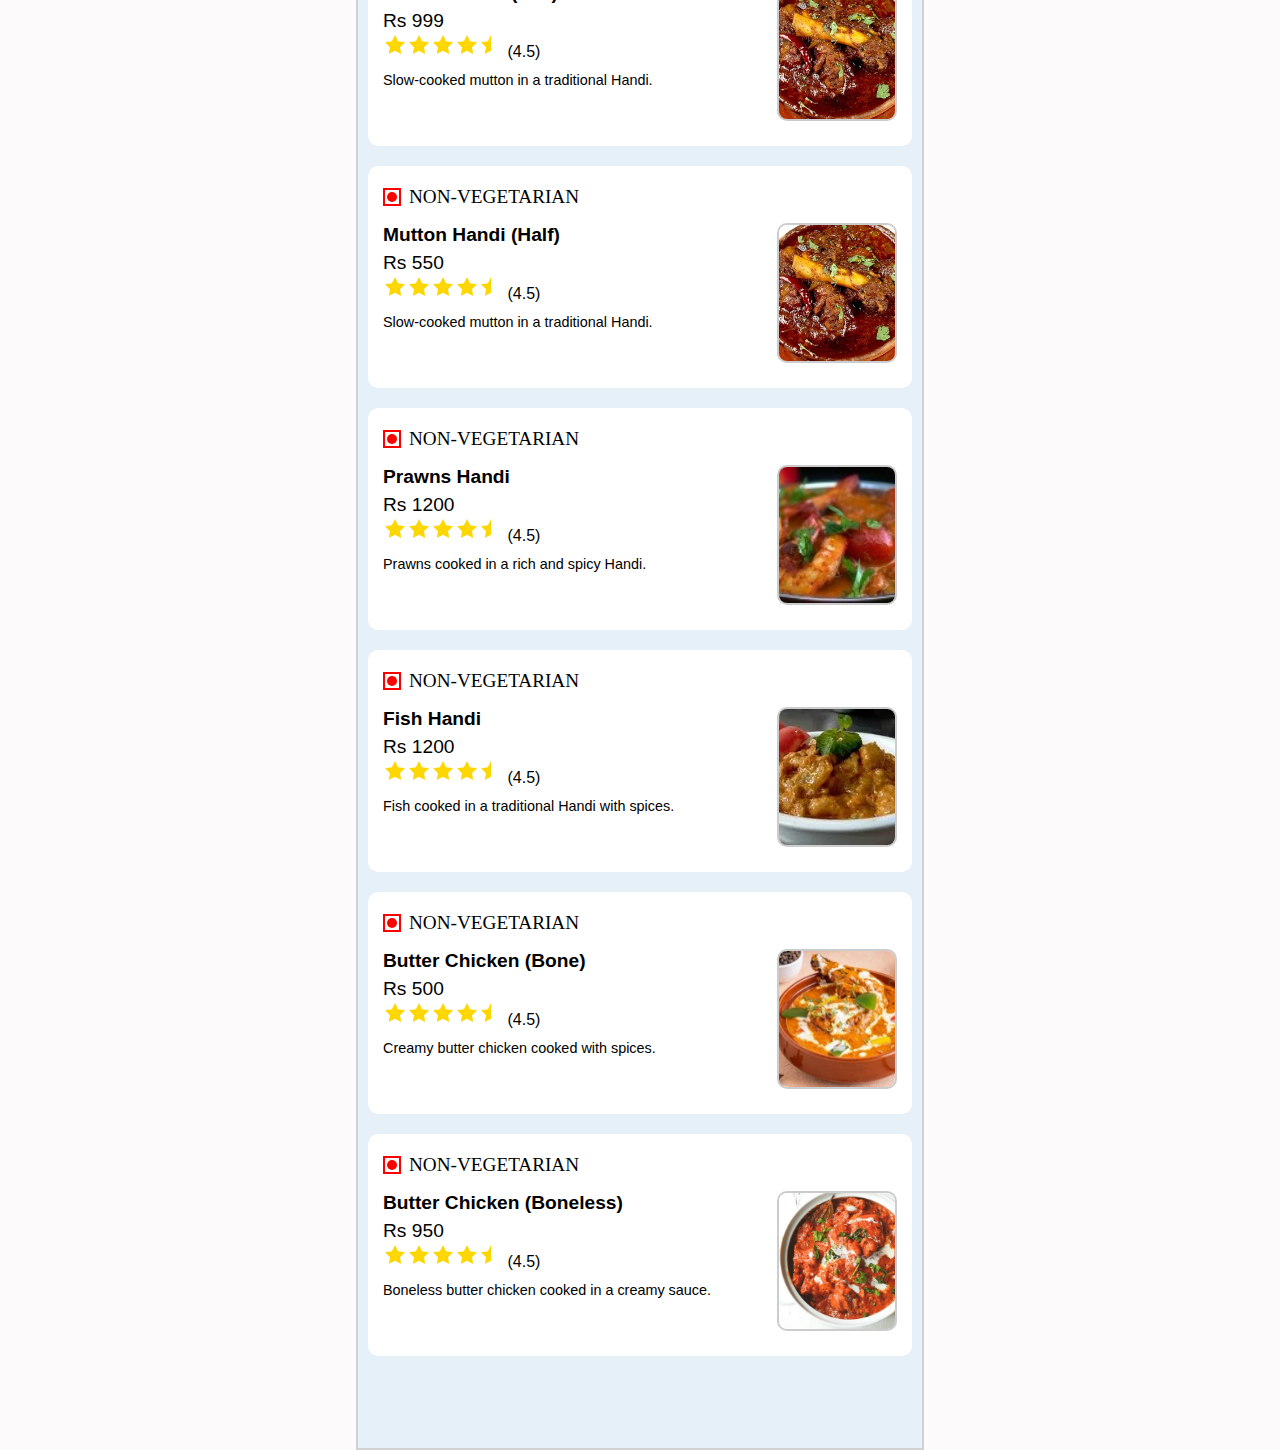
<file: html/handi.html>
<!DOCTYPE html>
<html lang="en">
<head>
    <meta charset="UTF-8">
    <meta name="viewport" content="width=device-width, initial-scale=1.0">
    <title>Handi Menu</title>
    <link rel="stylesheet" href="../styles.css"> <!-- External CSS -->
    

</head>

<body>
    <div class="container">
        <!-- Restaurant Header Section -->
        <header class="restaurant-info">
            <h1 class="restaurant-name"></h1>
            <p class="restaurant-details"></p>
        </header>

        <!-- Handi Menu Section -->
        <div class="container-menu">
            <h1>Handi Menu</h1>

            <div class="main">
                <h2>Vegetarian Handi</h2>
                <div class="menu-section" id="handi-veg-menu"></div>
            </div>

            <div class="main">
                <h2>Non-Vegetarian Handi</h2>
                <div class="menu-section" id="handi-nonveg-menu"></div>
            </div>

            <!-- Back Button -->
            <footer class="footer">
                <a href="../index.html" class="back-btn">Back to Main Page</a>
            </footer>
        </div>
    </div>

    <script>
        document.addEventListener("DOMContentLoaded", function () {
            console.log("Handi page loaded. Waiting for JSON...");

            // Wait for JSON loading completion in menu.js
            let checkDataLoaded = setInterval(() => {
                if (window.menuDataLoaded) {  // Defined in menu.js after JSON load
                    console.log("JSON Loaded. Filtering Handi dishes...");
                    filterDishes('handi-veg');
                    filterDishes('handi-nonveg');
                    clearInterval(checkDataLoaded);
                }
            }, 500);
        });
    </script>
<script src="../js/handi.js"></script> <!-- Load menu.js -->
</body>

</html>
</file>
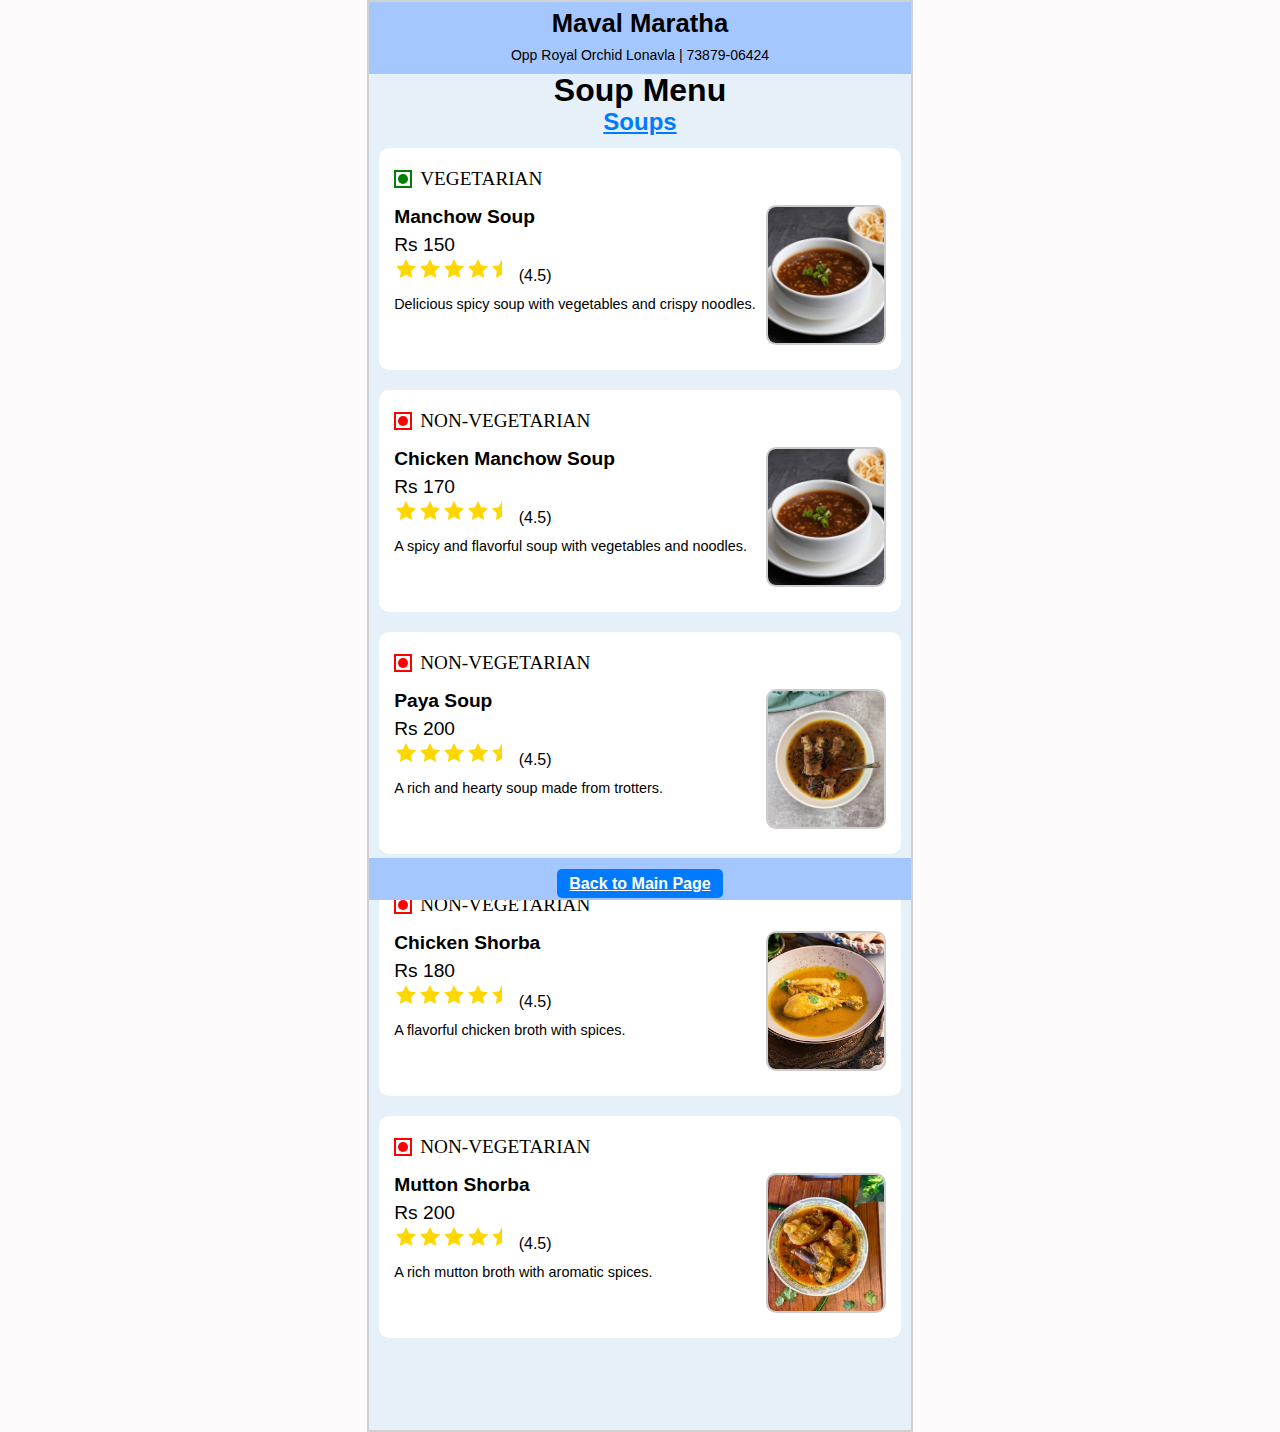
<file: html/soup.html>
<!DOCTYPE html>
<html lang="en">

<head>
    <meta charset="UTF-8">
    <meta name="viewport" content="width=device-width, initial-scale=1.0">
    <title>Soup Menu</title>
    <link rel="stylesheet" href="../styles.css"> <!-- External CSS -->
    

</head>

<body>
    <div class="container">
        <!-- Restaurant Header Section -->
        <header class="restaurant-info">
            <h1 class="restaurant-name"></h1>
            <p class="restaurant-details"></p>
        </header>

        <!-- Soup Menu Section -->
        <div class="container-menu">
            <h1>Soup Menu</h1>

            <div class="main">
                <h2>Soups</h2>
                <div class="menu-section" id="soup-menu"></div>
            </div>

            <!-- Back Button -->
            <footer class="footer">
                <a href="../index.html" class="back-btn">Back to Main Page</a>
            </footer>
        </div>
    </div>

    <script>
        document.addEventListener("DOMContentLoaded", function () {
            console.log("Soup page loaded. Waiting for JSON...");

            let checkDataLoaded = setInterval(() => {
                if (window.menuDataLoaded) {  // Defined in menu.js after JSON load
                    console.log("JSON Loaded. Filtering soup data...");
                    filterDishes('soup'); // Ensure 'soup' matches the category key in menu.js
                    clearInterval(checkDataLoaded);
                }
            }, 500);
        });
    </script>
<script src="../js/soup.js"></script> <!-- Load menu.js -->
</body>
</html>
</file>
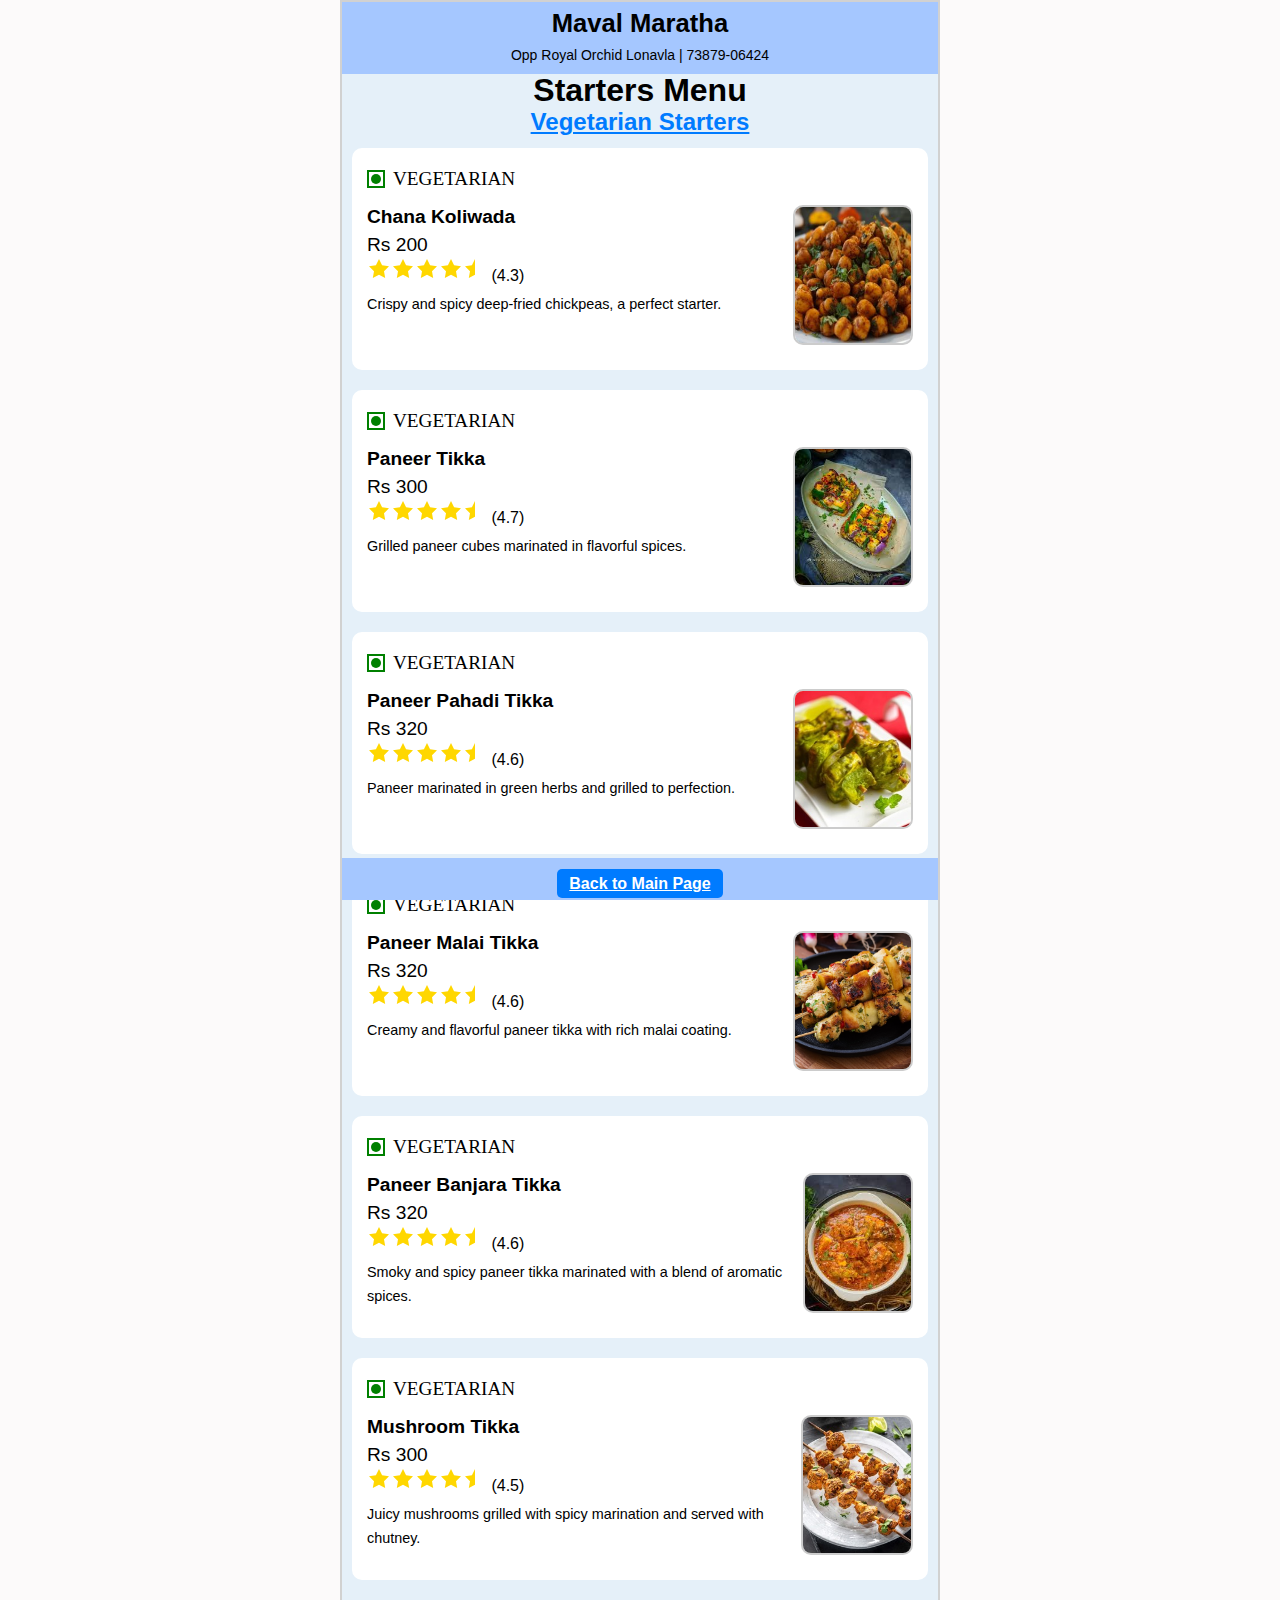
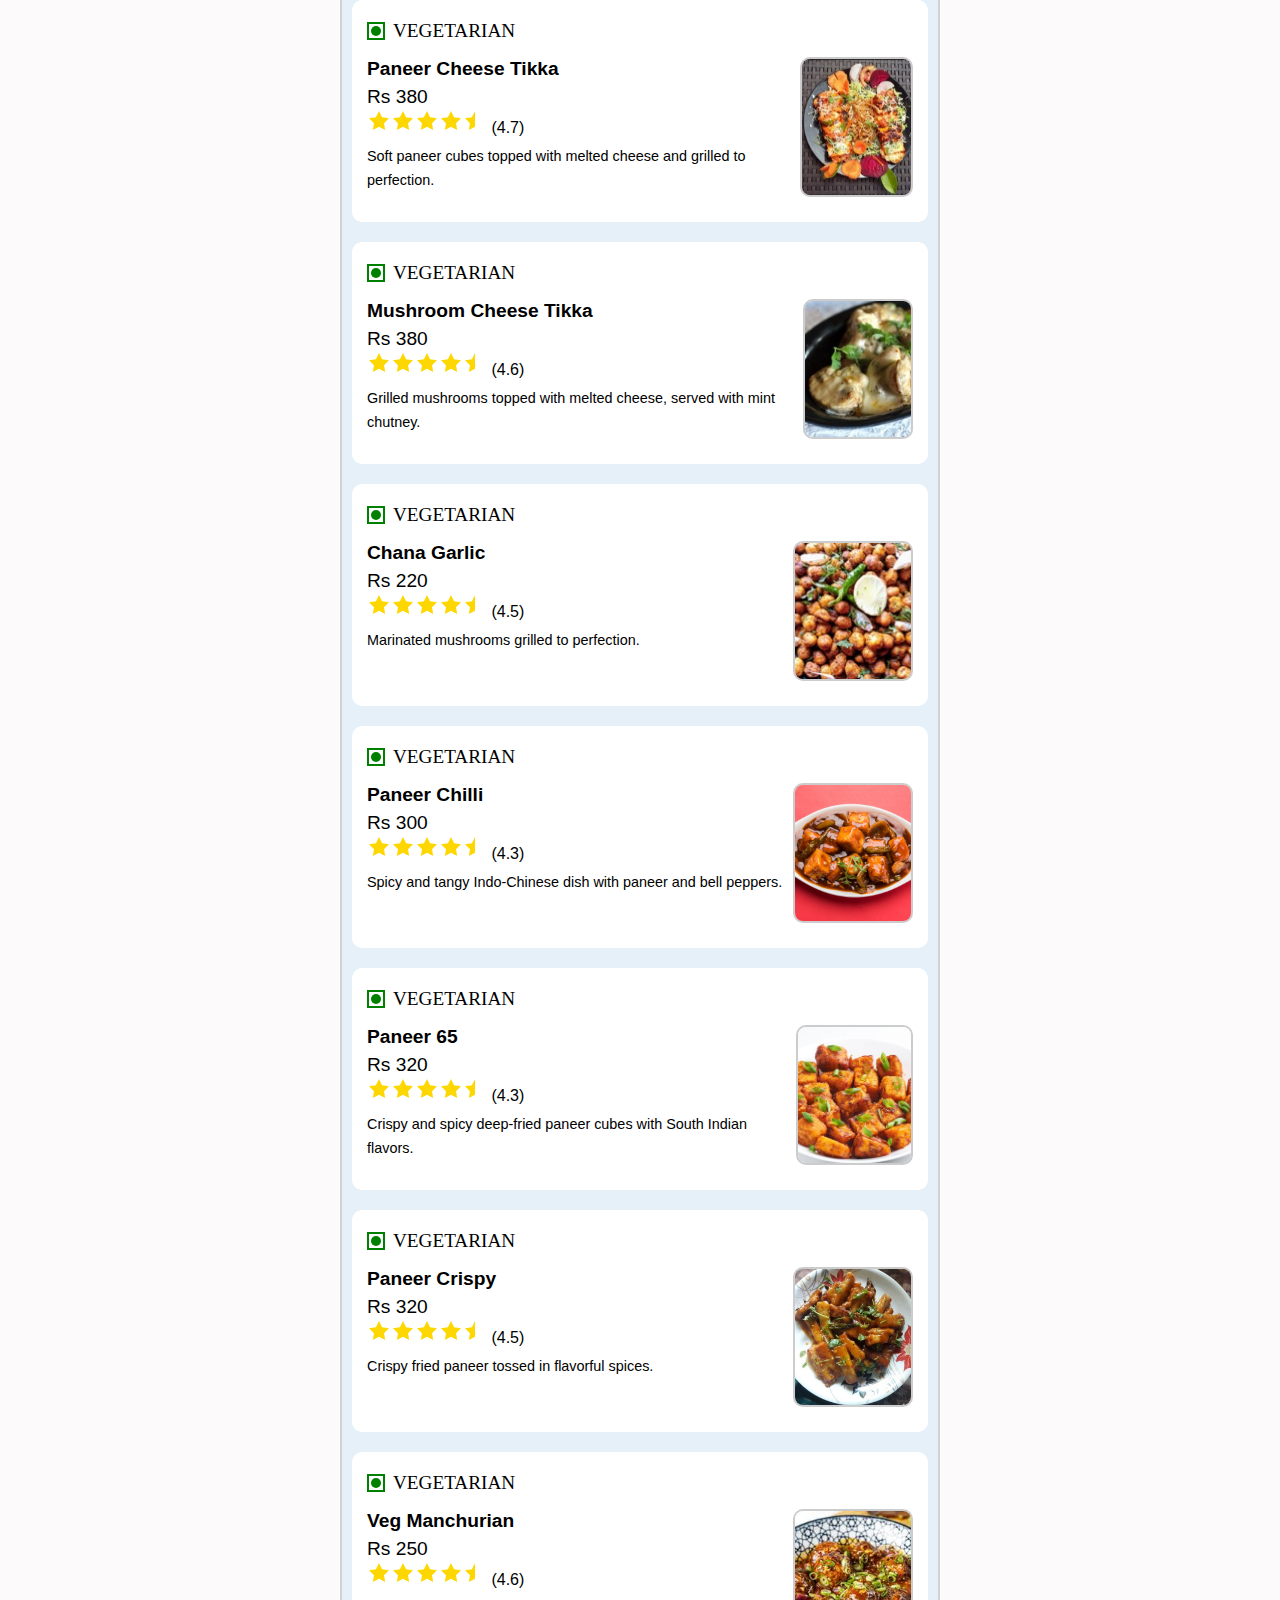
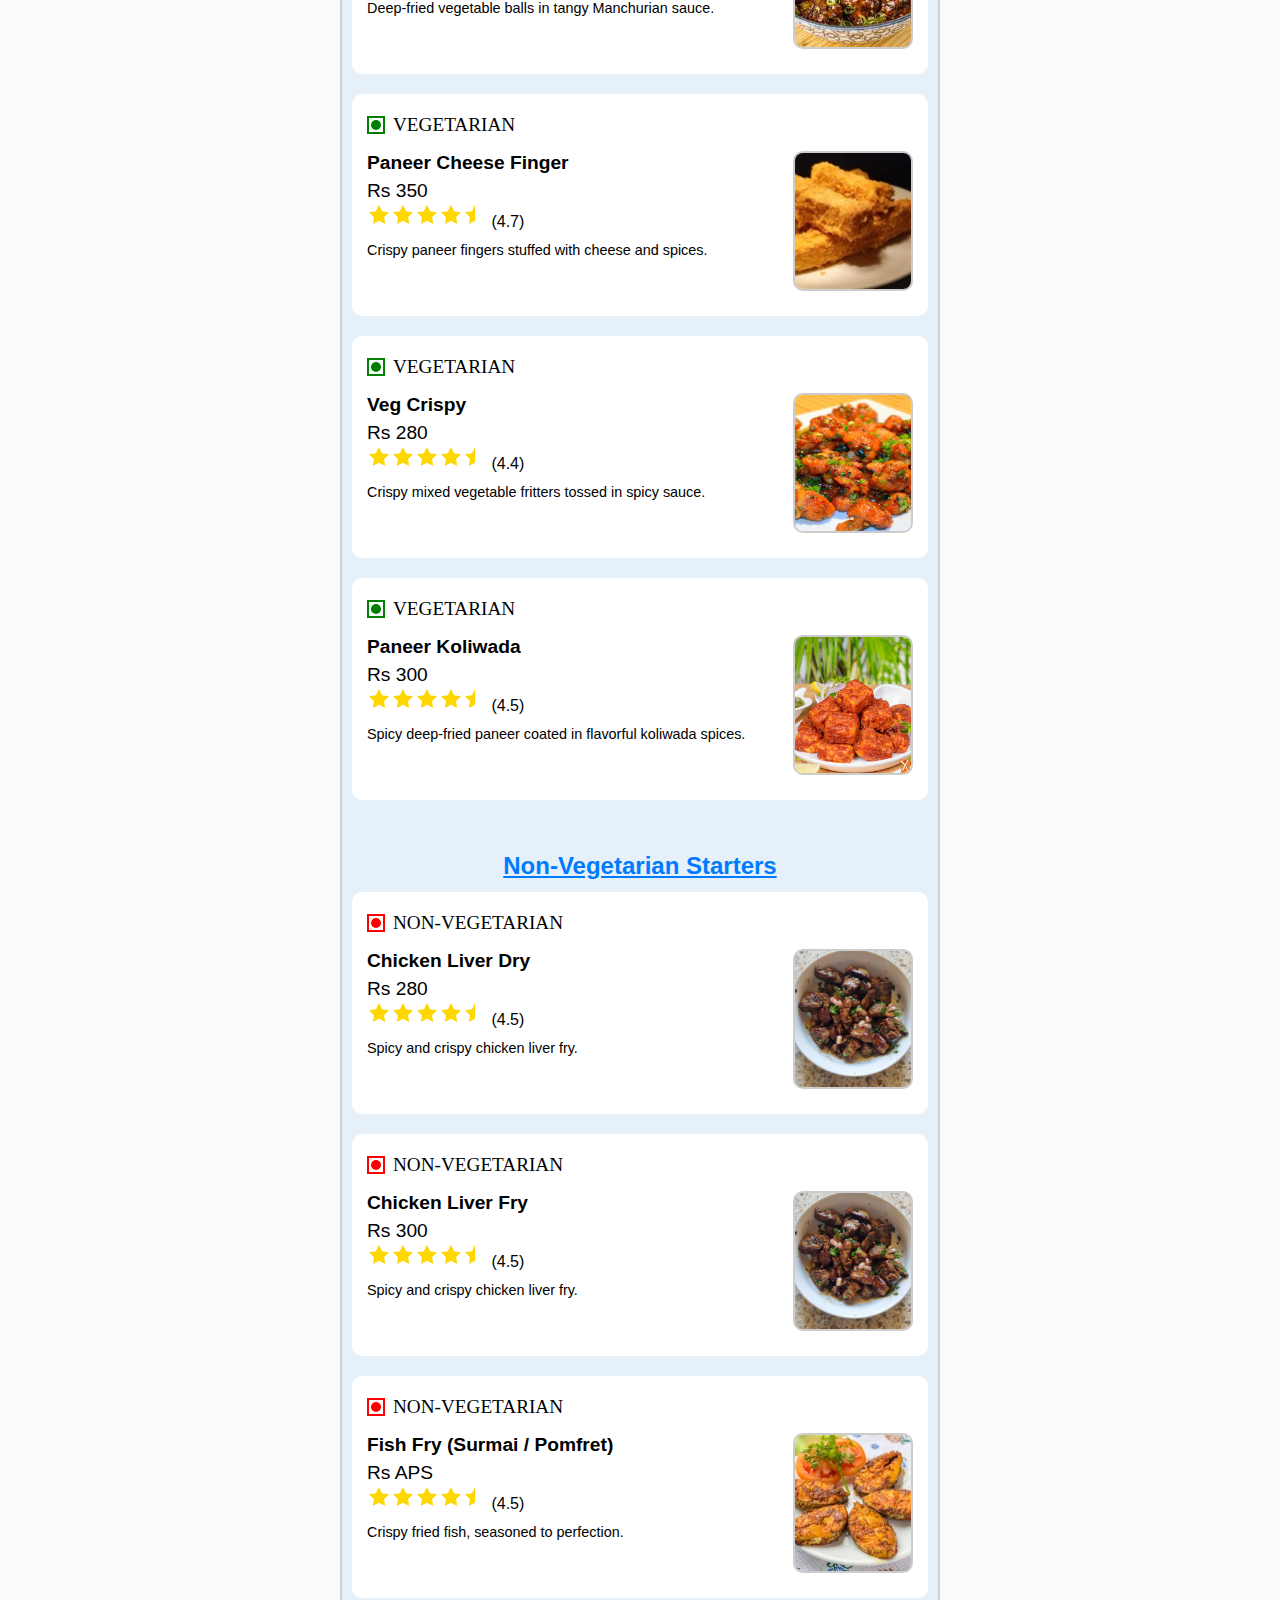
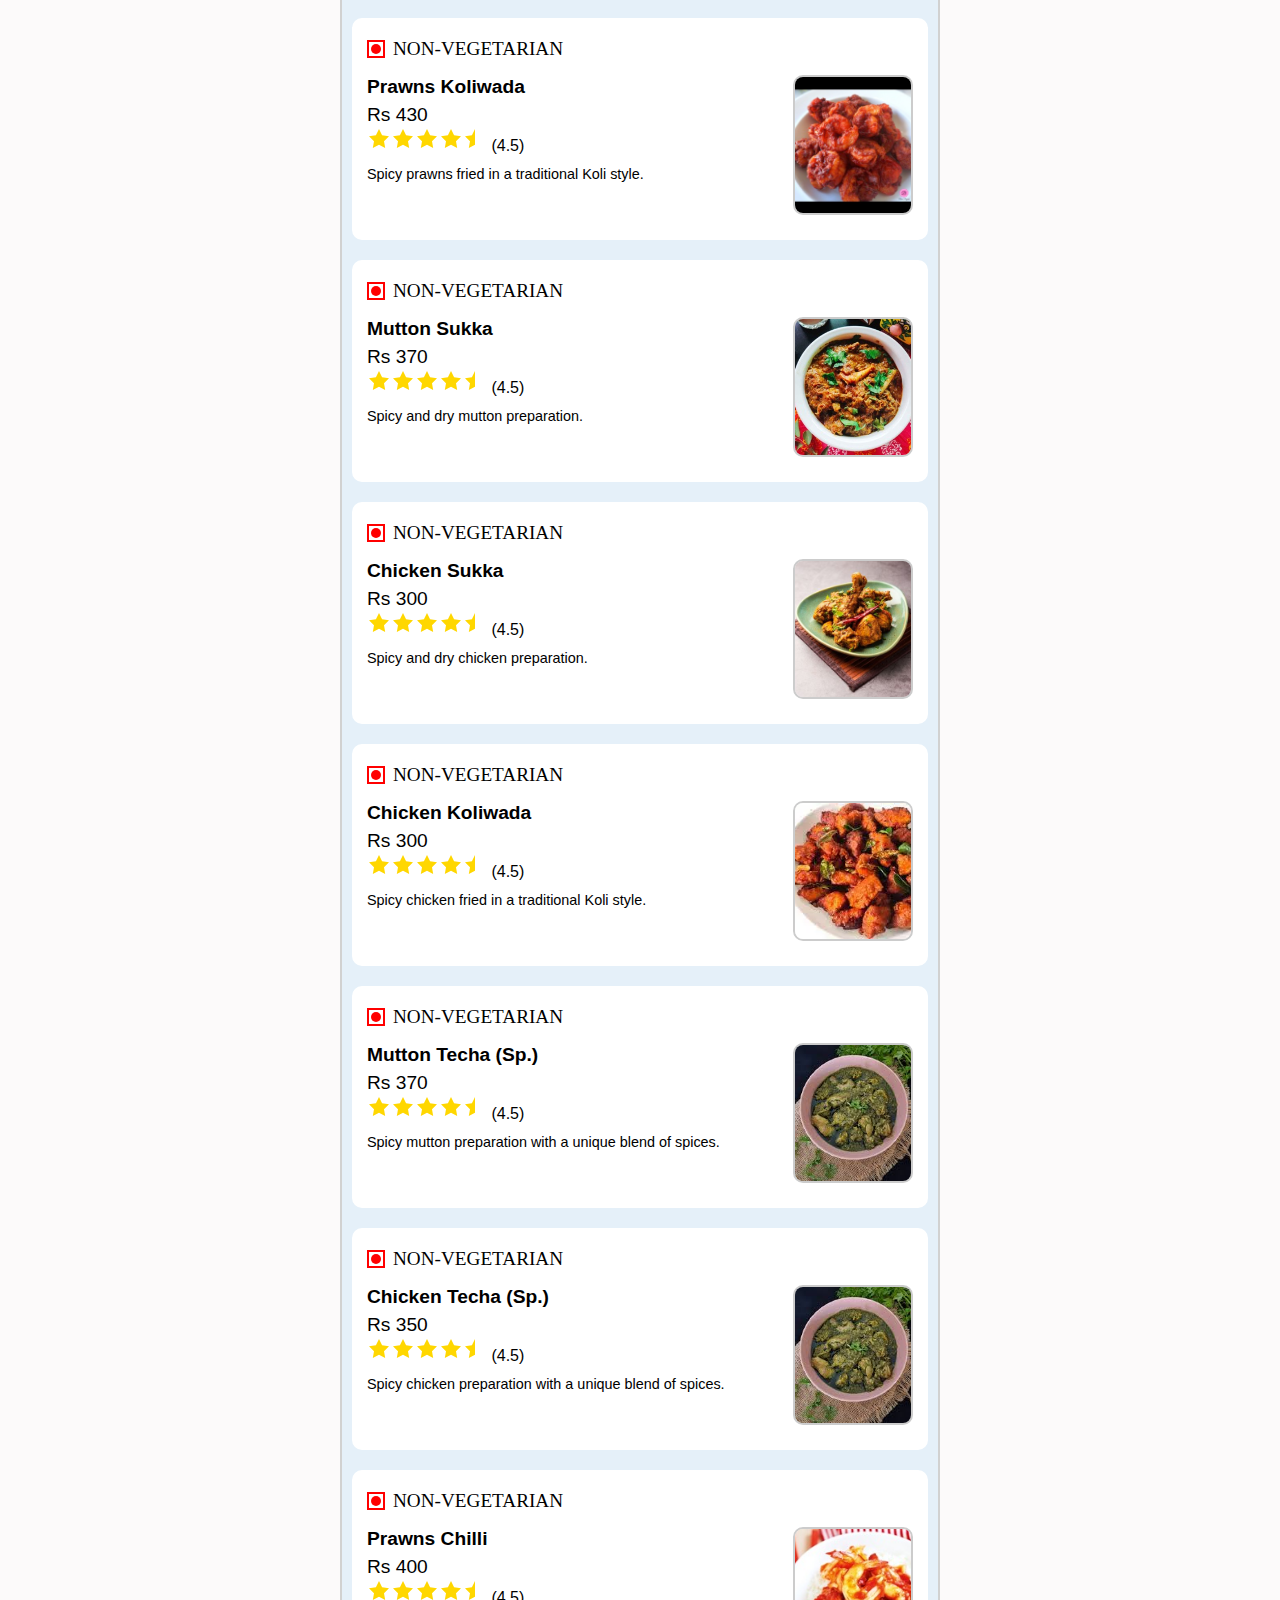
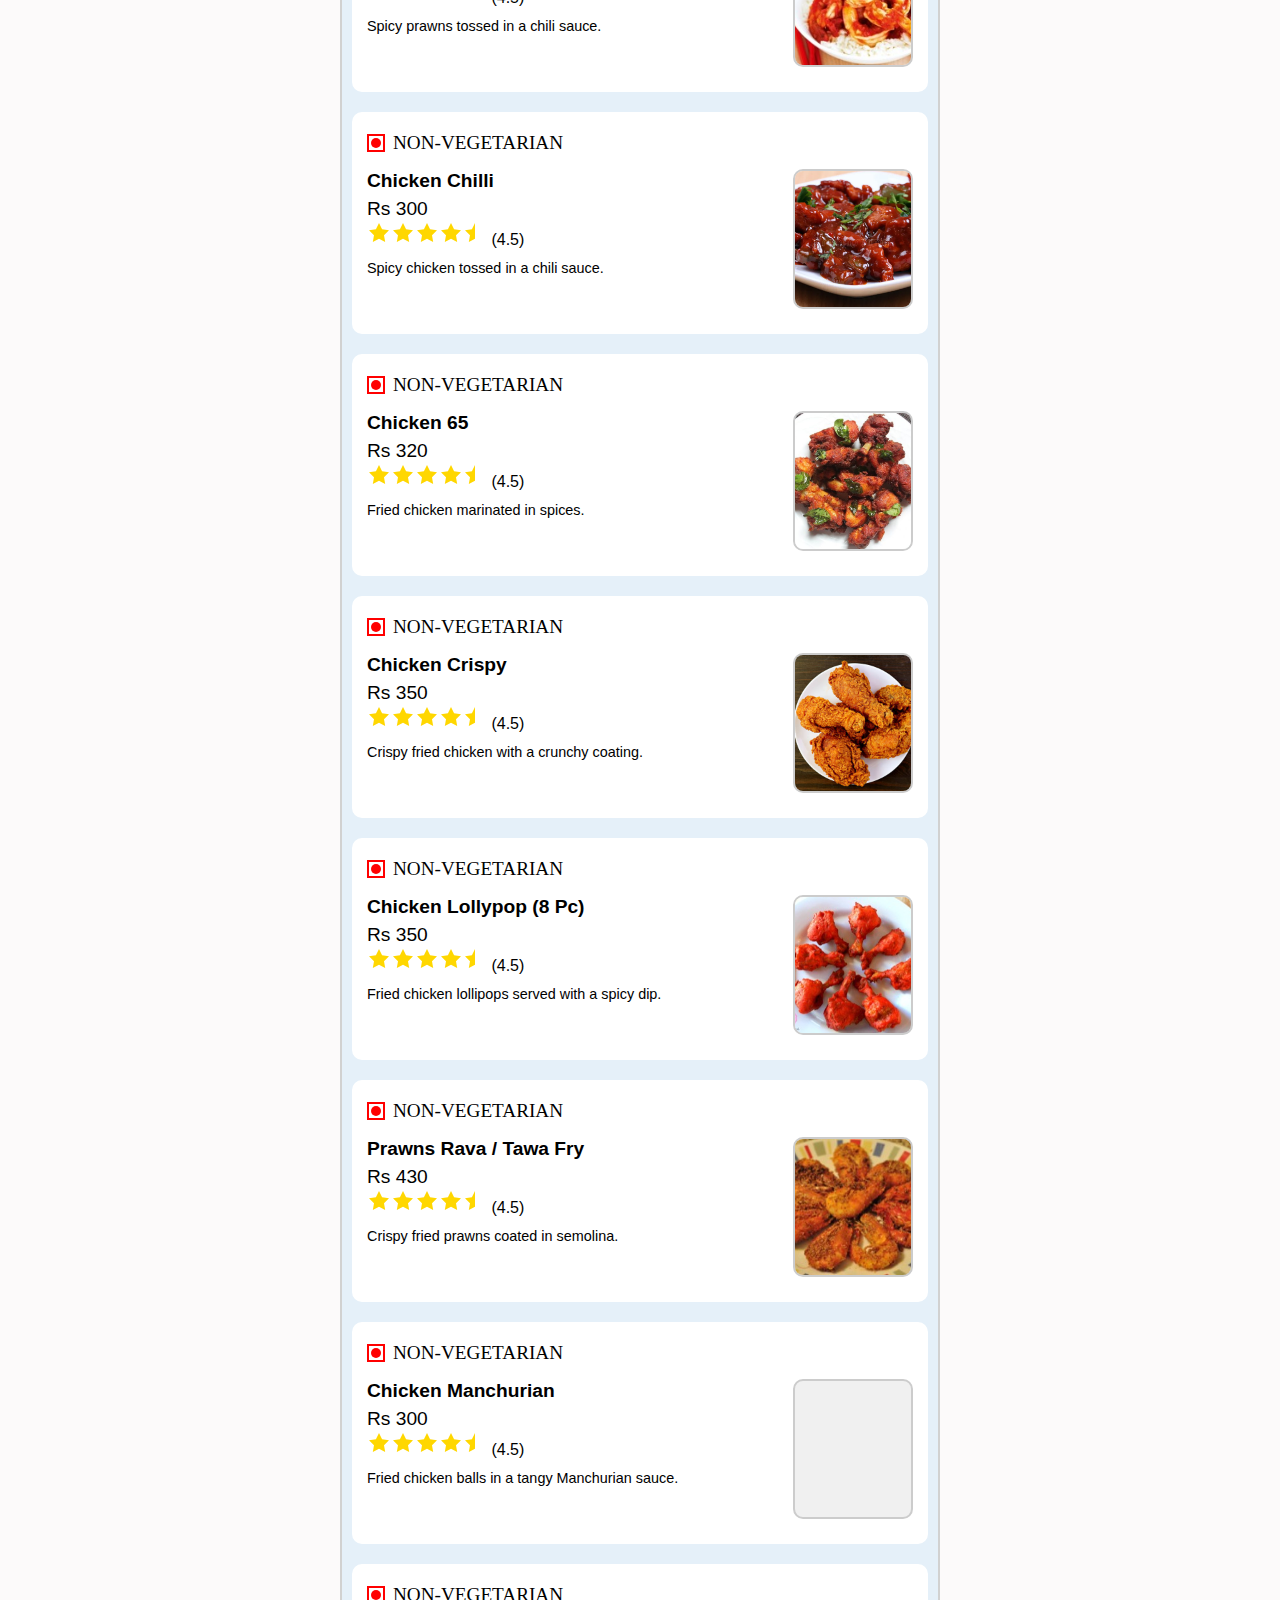
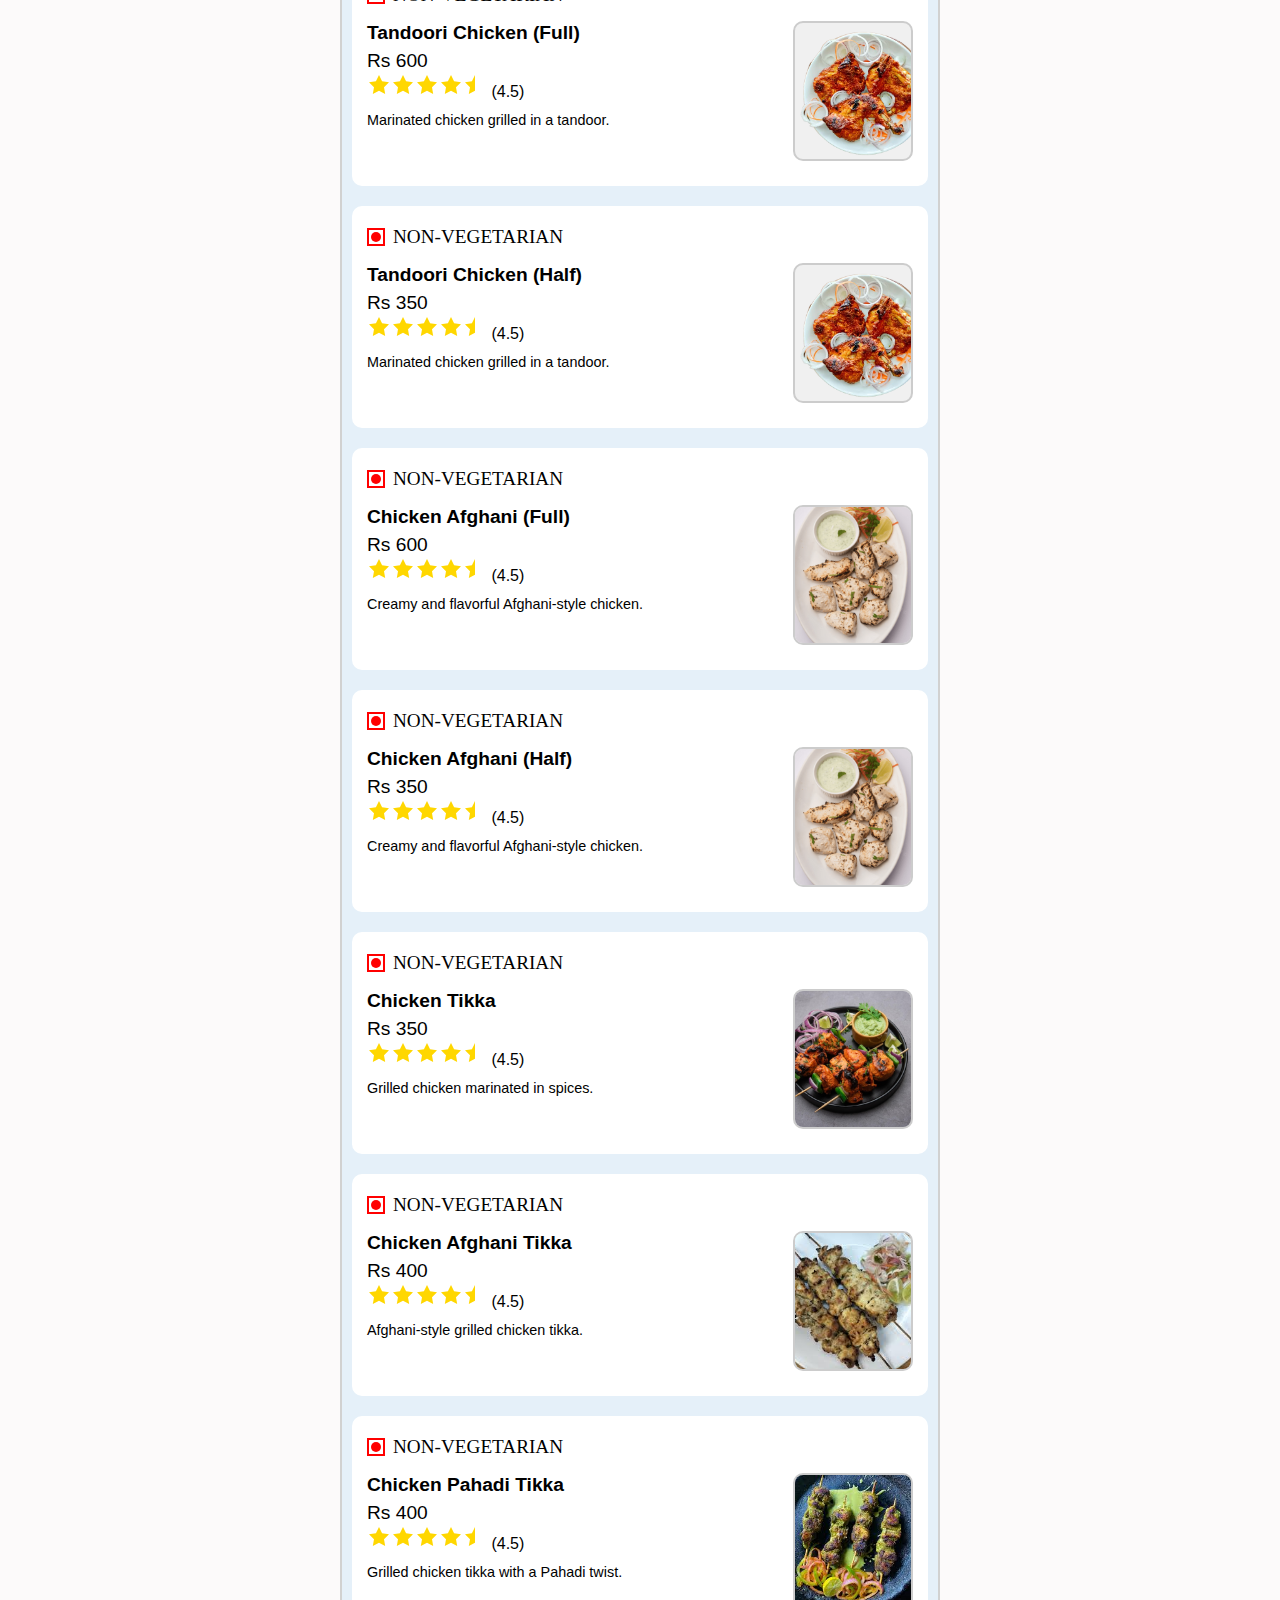
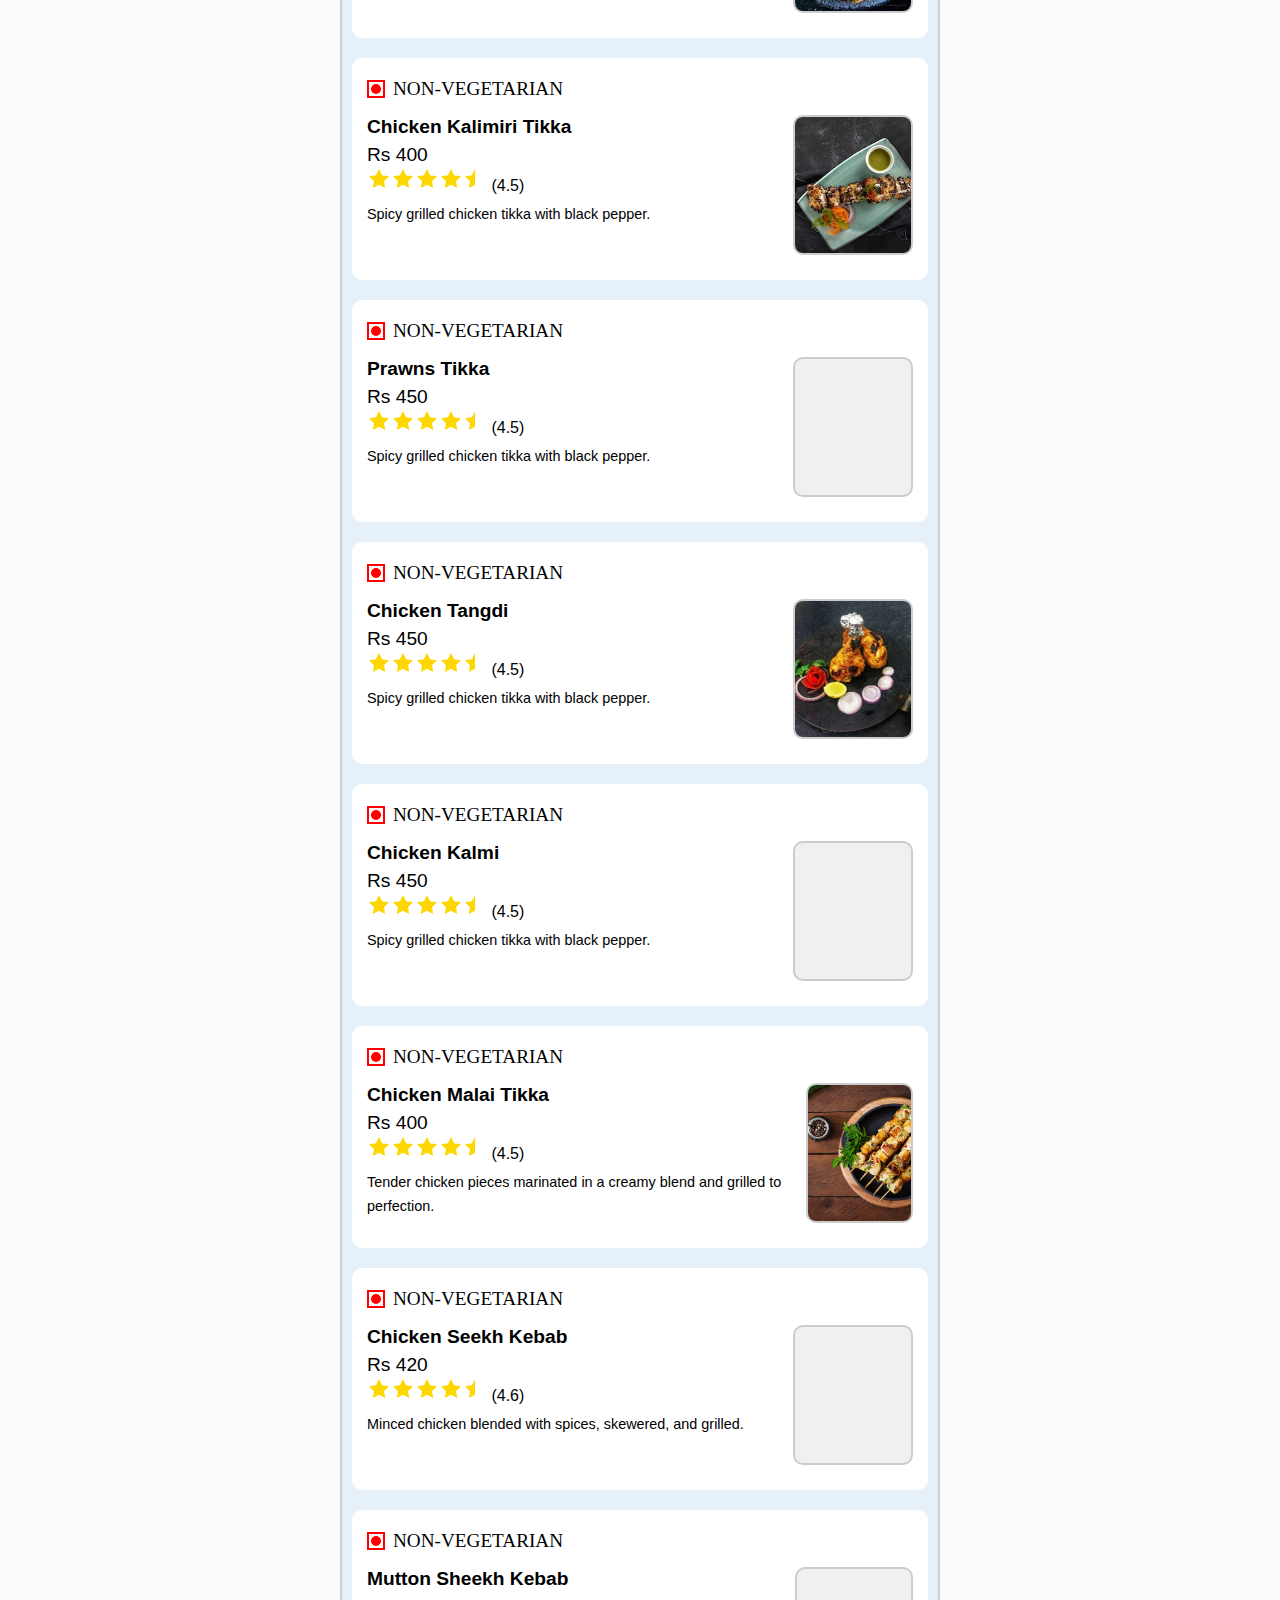
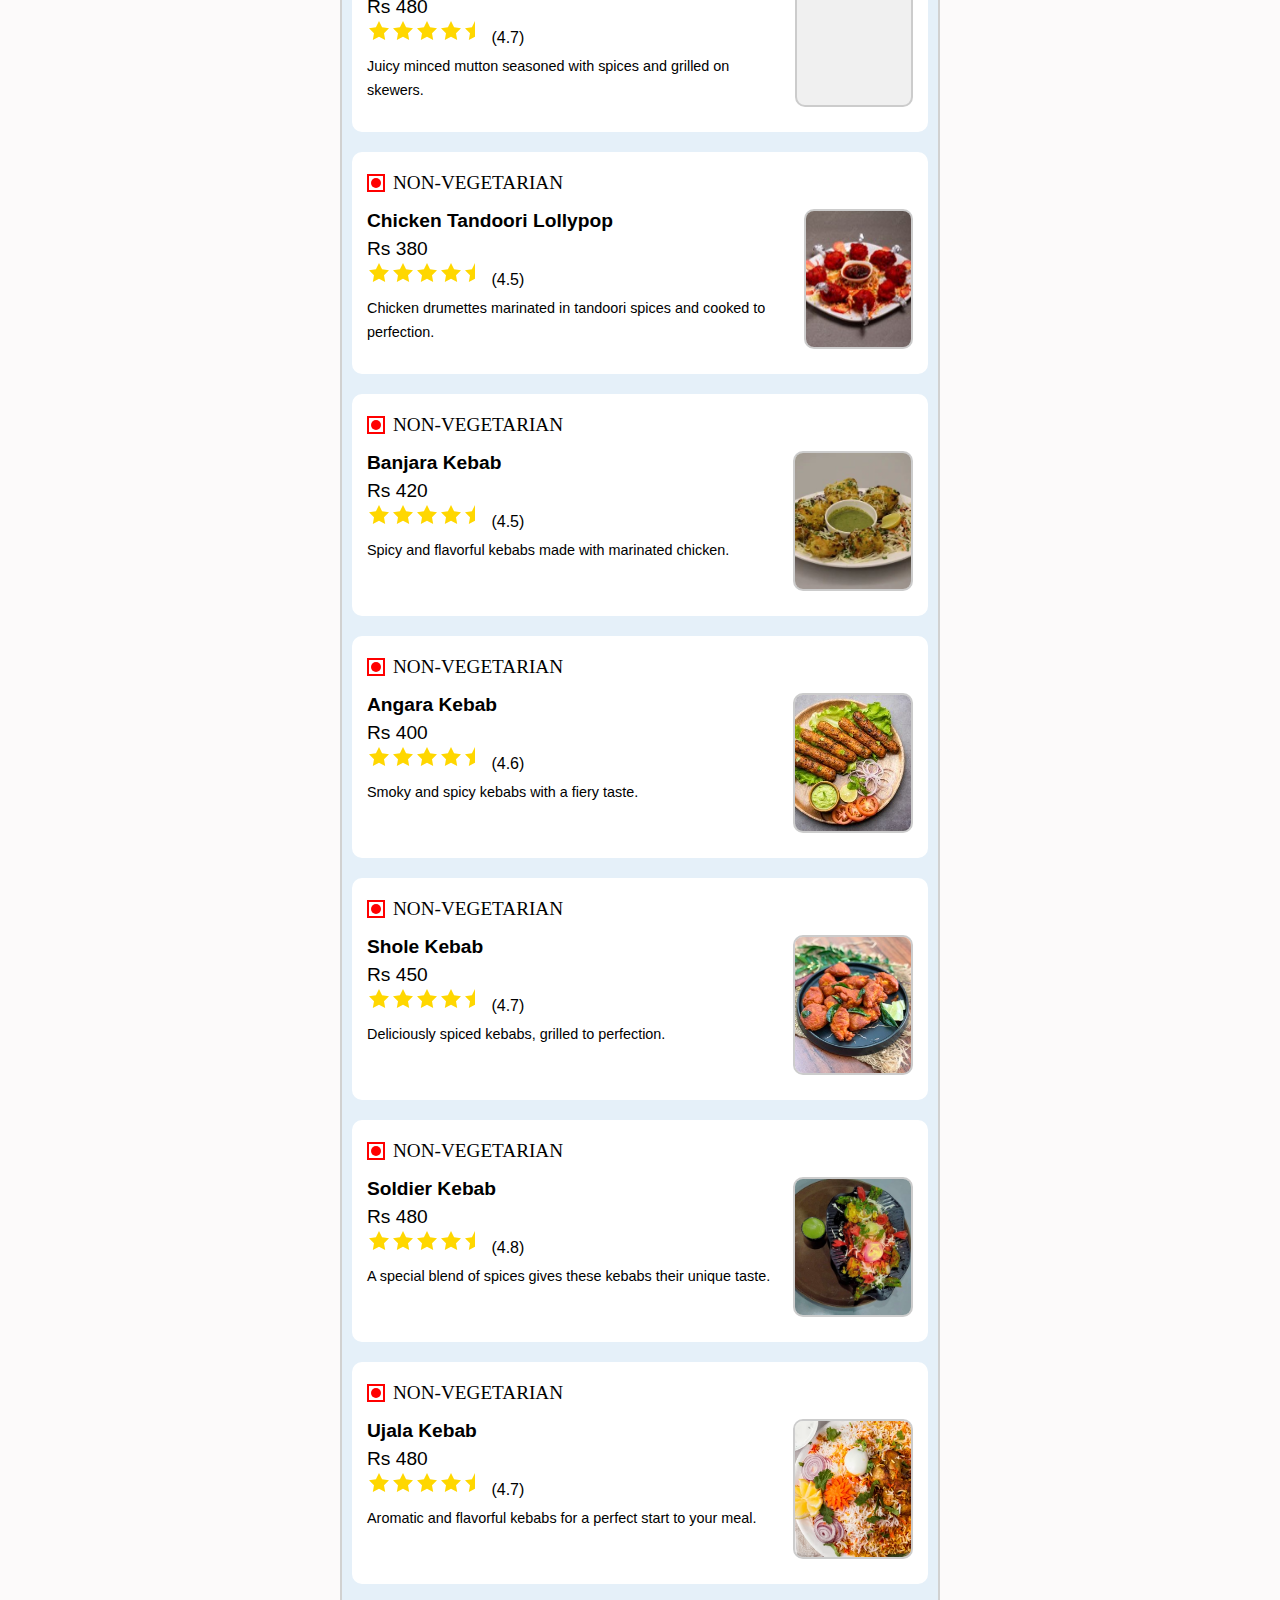
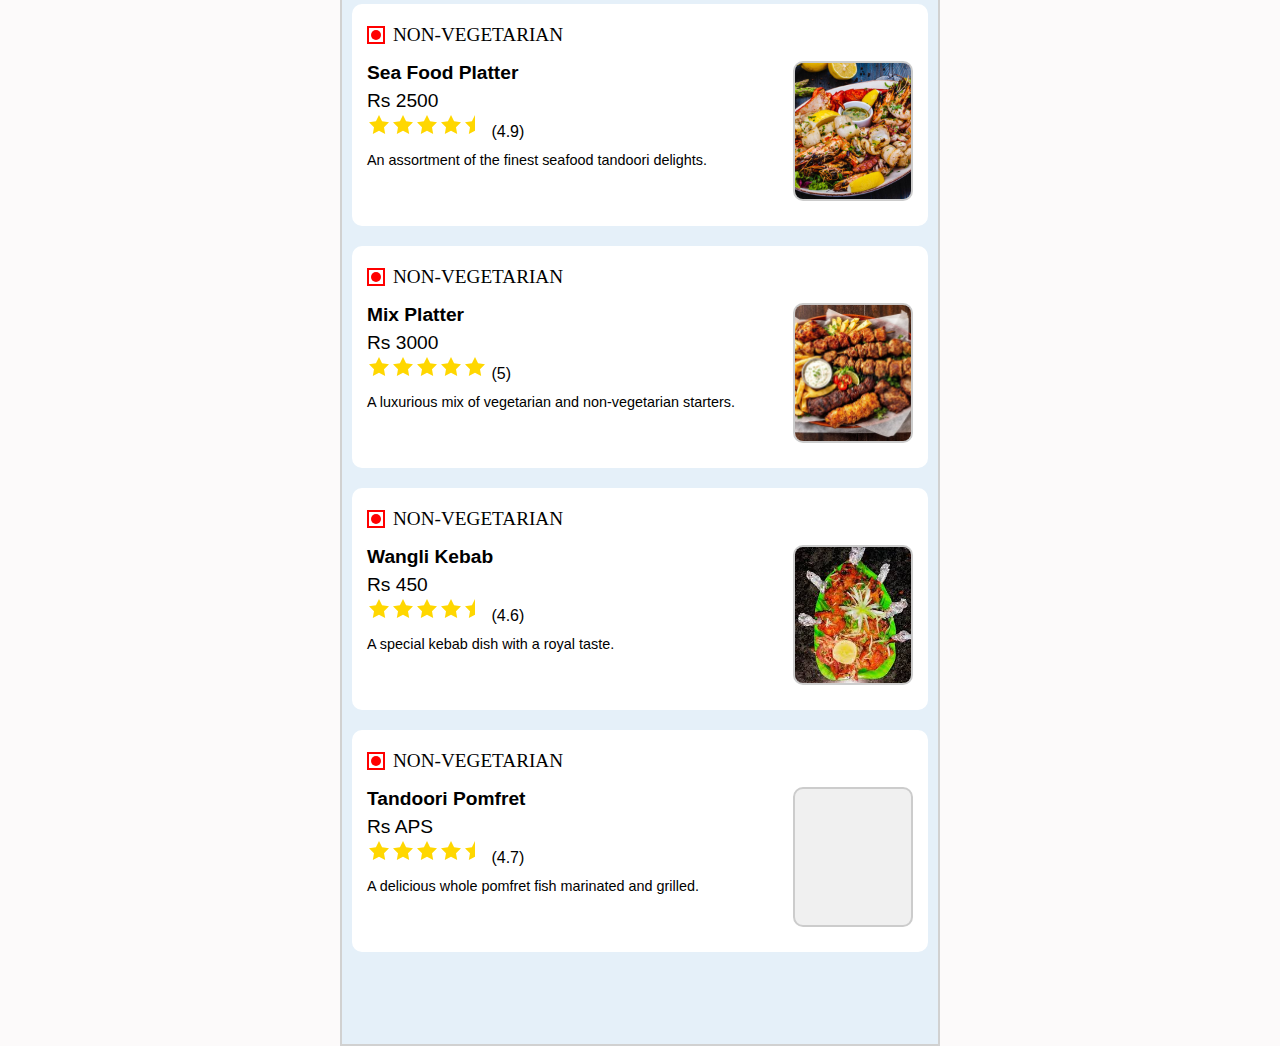
<file: html/starters.html>
<!DOCTYPE html>
<html lang="en">

<head>
    <meta charset="UTF-8">
    <meta name="viewport" content="width=device-width, initial-scale=1.0">
    <title>Starters Menu</title>
    <link rel="stylesheet" href="../styles.css"> <!-- External CSS -->
    

</head>

<body>
    <div class="container">
        <!-- Restaurant Header Section -->
        <header class="restaurant-info">
            <h1 class="restaurant-name"></h1>
            <p class="restaurant-details"></p>
        </header>

        <!-- Starters Menu Section -->
        <div class="container-menu">
            <h1>Starters Menu</h1>

            <div class="main">
                <h2>Vegetarian Starters</h2>
                <div class="menu-section" id="starters-veg-menu"></div>
            </div>

            <div class="main">
                <h2>Non-Vegetarian Starters</h2>
                <div class="menu-section" id="starters-nonveg-menu"></div>
            </div>

            <!-- Back Button -->
            <footer class="footer">
                <a href="../index.html" class="back-btn">Back to Main Page</a>
            </footer>
        </div>
    </div>

    <script>
        document.addEventListener("DOMContentLoaded", function () {
            console.log("Starters page loaded. Waiting for JSON...");

            // Wait for JSON loading completion in menu.js
            let checkDataLoaded = setInterval(() => {
                if (window.menuDataLoaded) {  // Defined in menu.js after JSON load
                    console.log("JSON Loaded. Filtering starters data...");
                    filterDishes('starters-veg');
                    filterDishes('starters-nonveg');
                    clearInterval(checkDataLoaded);
                }
            }, 500);
        });
    </script>
<script src="../js/starters.js"></script> <!-- Load menu.js -->
</body>

</html>
</file>
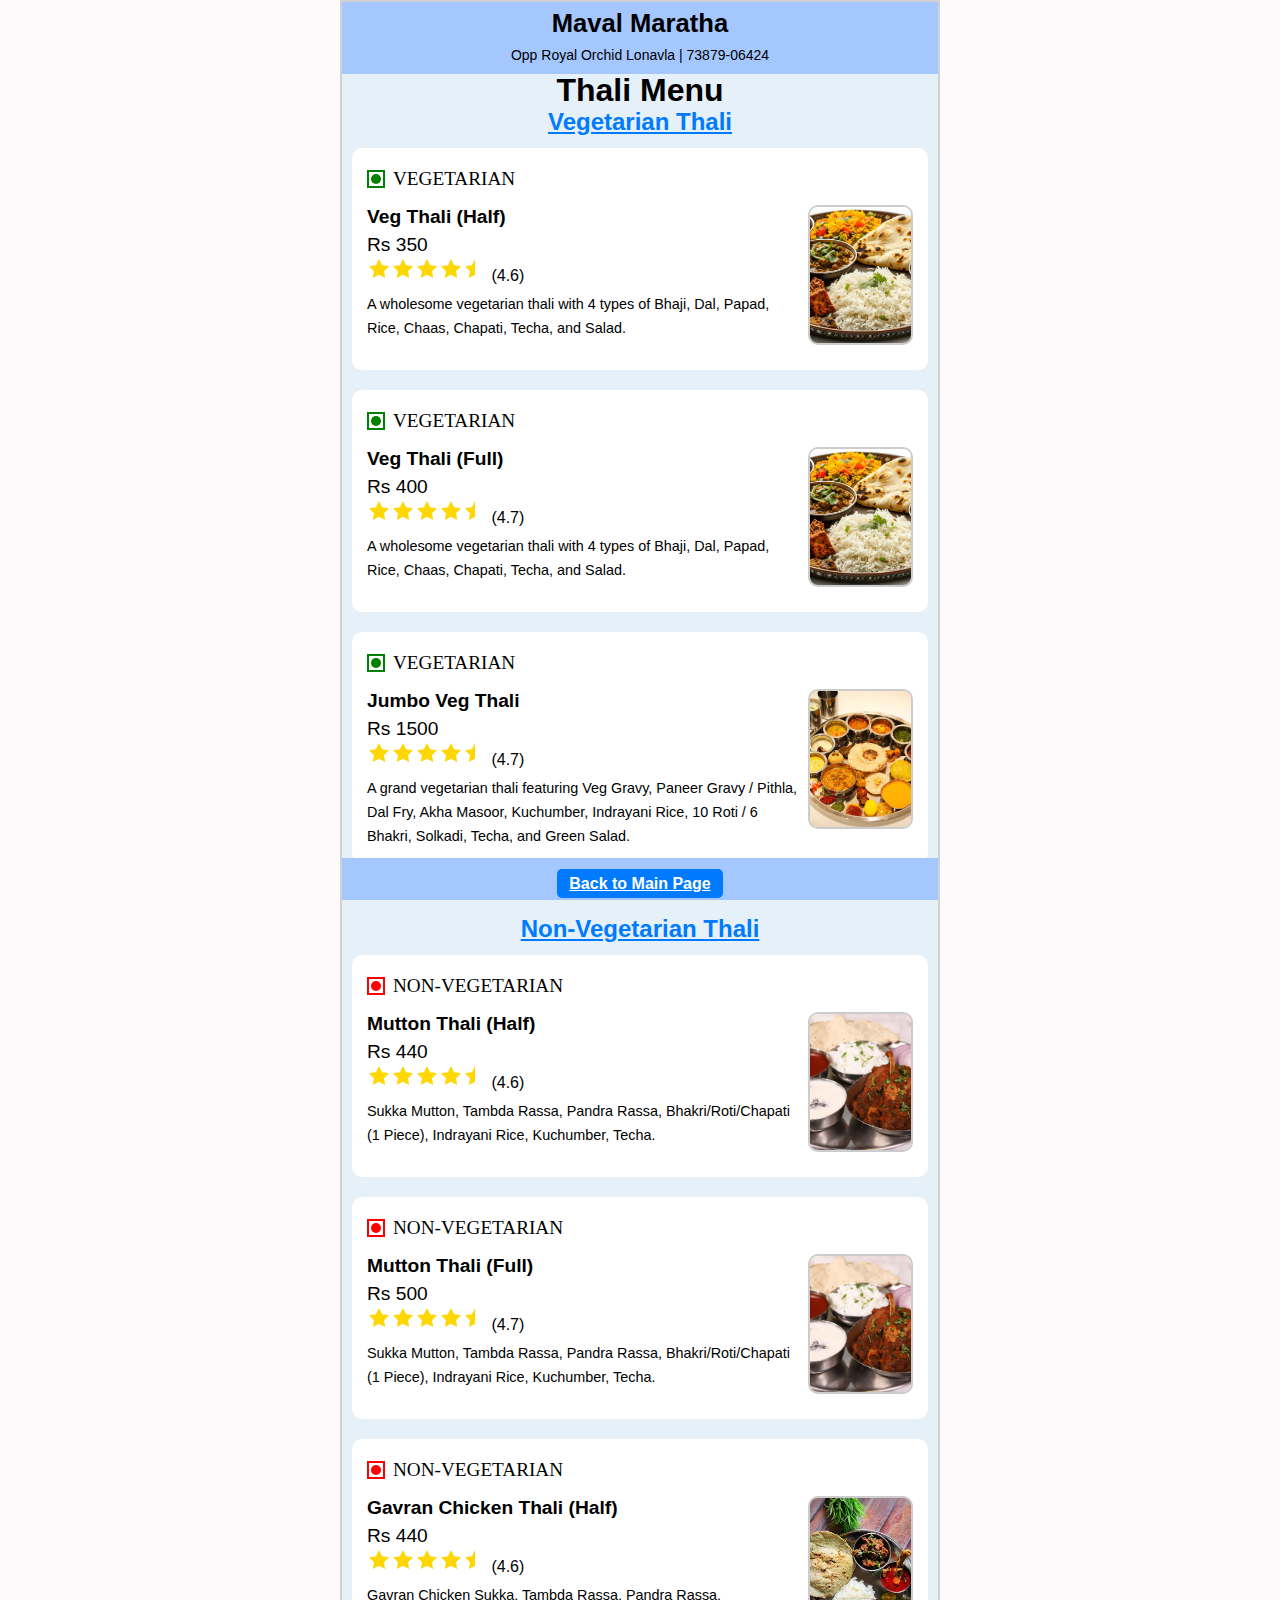
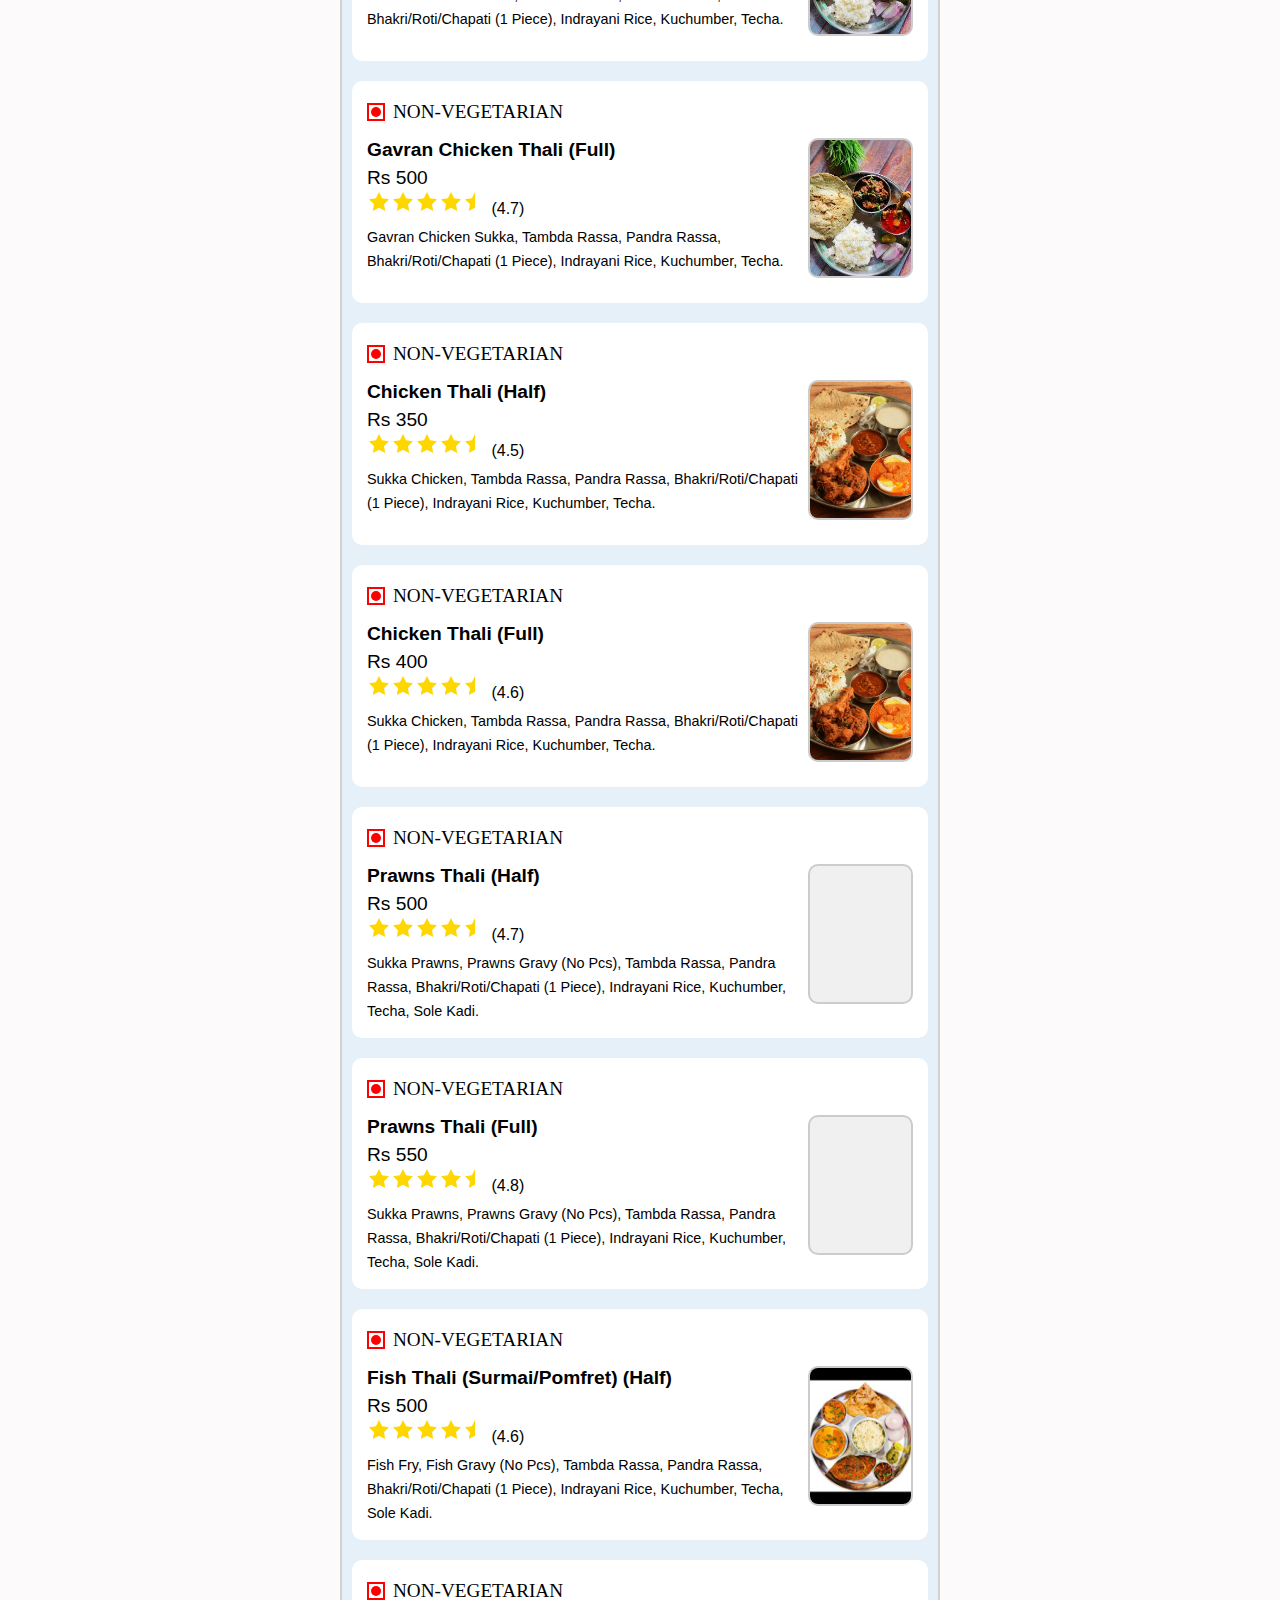
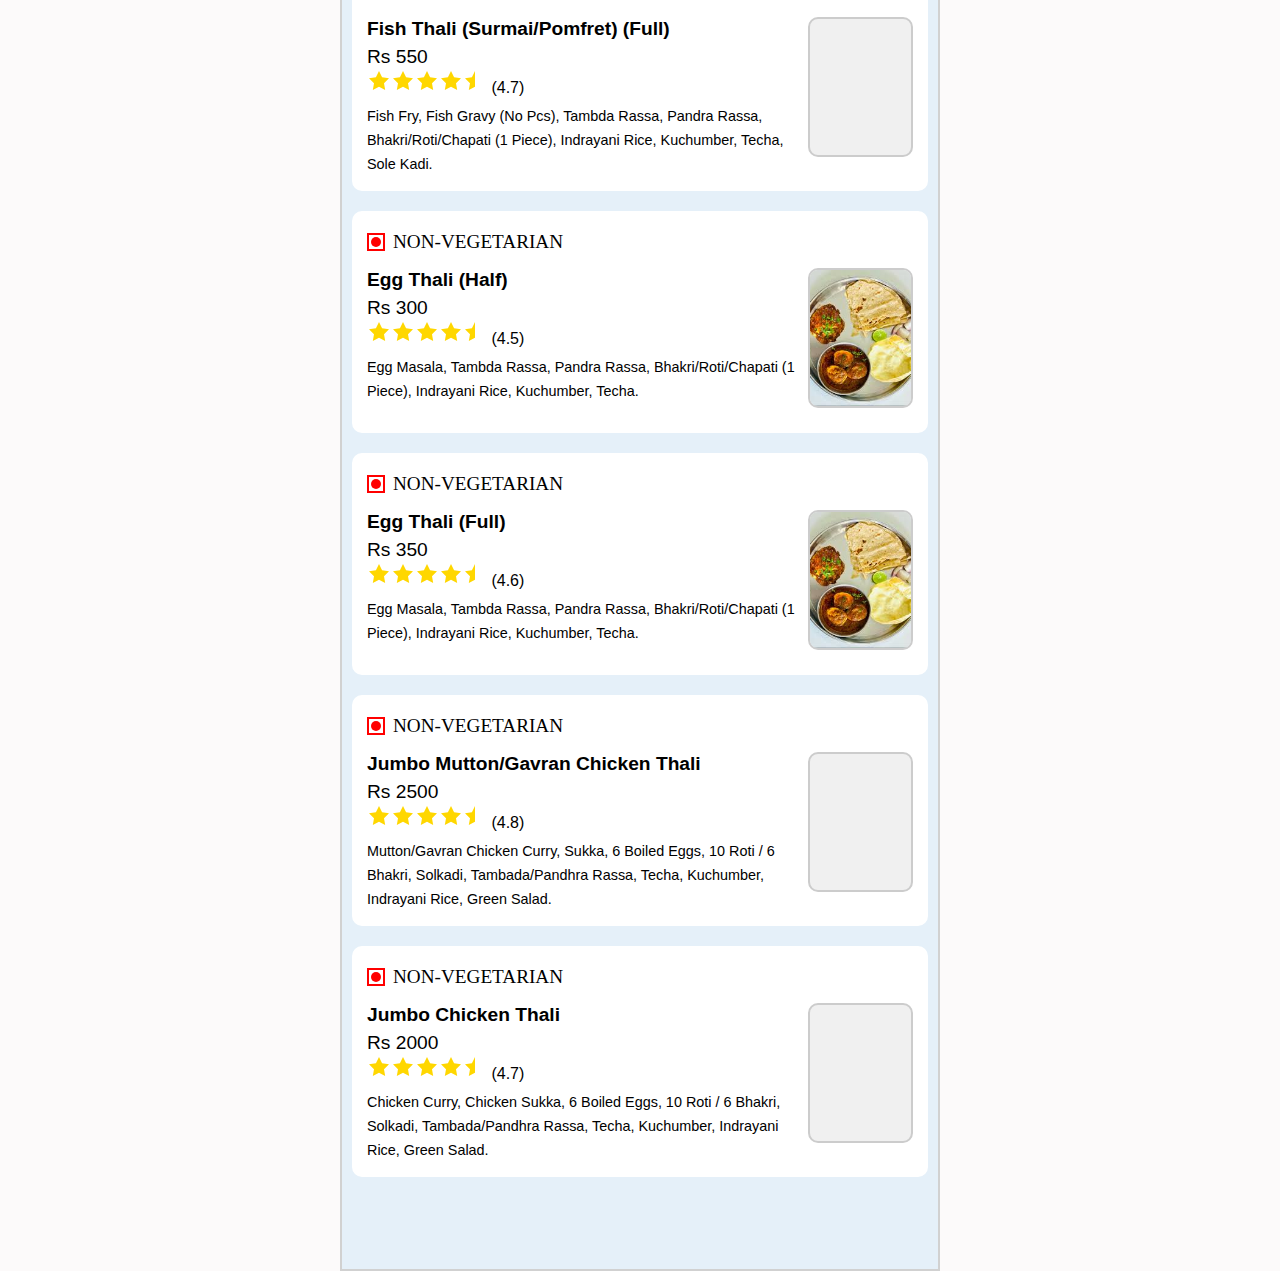
<file: html/thali.html>
<!DOCTYPE html>
<html lang="en">
<head>
    <meta charset="UTF-8">
    <meta name="viewport" content="width=device-width, initial-scale=1.0">
    <title>thali Menu</title>
    <link rel="stylesheet" href="../styles.css"> <!-- External CSS -->
    

</head>

<body>
    <div class="container">
        <!-- Restaurant Header Section -->
        <header class="restaurant-info">
            <h1 class="restaurant-name"></h1>
            <p class="restaurant-details"></p>
        </header>

        <!-- thali Menu Section -->
        <div class="container-menu">
            <h1>Thali Menu</h1>

            <div class="main">
                <h2>Vegetarian Thali</h2>
                <div class="menu-section" id="thali-veg-menu"></div>
            </div>

            <div class="main">
                <h2>Non-Vegetarian Thali</h2>
                <div class="menu-section" id="thali-nonveg-menu"></div>
            </div>

            <!-- Back Button -->
            <footer class="footer">
                <a href="../index.html" class="back-btn">Back to Main Page</a>
            </footer>
        </div>
    </div>

    <script>
        document.addEventListener("DOMContentLoaded", function () {
            console.log("thali page loaded. Waiting for JSON...");

            // Wait for JSON loading completion in menu.js
            let checkDataLoaded = setInterval(() => {
                if (window.menuDataLoaded) {  // Defined in menu.js after JSON load
                    console.log("JSON Loaded. Filtering thali dishes...");
                    filterDishes('thali-veg');
                    filterDishes('thali-nonveg');
                    clearInterval(checkDataLoaded);
                }
            }, 500);
        });
    </script>
<script src="../js/thali.js"></script> <!-- Load menu.js -->
</body>

</html>
</file>
<file: styles.css>
* {
    margin: 0;
    padding: 0;
    box-sizing: border-box;
}
html {
    font-size: 16px;
    font-family: 'Arial', sans-serif;
    -webkit-font-smoothing: antialiased;
    -moz-osx-font-smoothing: grayscale;
}
body {
    font-family: Arial, sans-serif;
    background-color: #fcfafa;
    /* min-height: 100vh; */
    line-height: 2rem;
    display: flex;
    flex-direction: column;
    
}

/* Light Mode (7 AM - 7 PM) */
.light-mode {
    background-color: white;
    color: black;
    filter: brightness(100%)
}

.light-mode .content,
.light-mode .header {
    background-color: white;
    color: black;
}


.light-mode .dish {
    background-color: #f9f9f9;
    border-color: #ccc;
}

.light-mode .dish-description {
    color: #333;
}

/* Dark Mode (7 PM - 7 AM) */
.dark-mode {
    background-color: black;
    color: white;
    filter: grayscale(20%);
}

.dark-mode .container {
    background-color: #181818;
}

.dark-mode .content,
.dark-mode .header {
    background-color: #111;
    color: white;
}

.dark-mode .vegetarian,
.dark-mode .non-vegetarian {
    color: #ffffff;
    background-color: black;
}

.dark-mode .footer,
.dark-mode .restaurant-info {
    background-color: darkblue;
    filter: brightness(70%);
    filter: grayscale(20%);
}

.dark-mode .dish {
    background-color: black;
    border-color: #ff4d4d;
}

.dark-mode .dish-description {
    color: rgb(250, 242, 227);
}

.dark-mode .category-nav {
    background-color: #0a0a0a;
}

.dark-mode .read-more {
    color: whitesmoke;
}

.container {
    flex: 1;
    width: auto;
    max-width: 600px;
    margin: 0 auto;
    padding: 0px;
    line-height: 2rem;
    background-color: #e5f0f9;
    border: 2px solid #d1d1d1;
    /* text-align: center; */
    position: relative;
    /* Ensures positioning context for sticky */
}
/* .lazy-img {
    opacity: 0;
    transform: scale(0.9);
    transition: opacity 0.5s ease-out, transform 0.5s ease-out;
}

.lazy-img.loaded {
    opacity: 1;
    transform: scale(1);
}


.lazy-img {
    opacity: 0;
    transition: opacity 0.5s ease-in-out;
}

.lazy-img.fade-in {
    opacity: 1;
} */
 @font-face {
    font-family: 'MyIcons';
    src: url('/fonts/MyIcons.woff2') format('woff2'),
         url('/fonts/MyIcons.woff') format('woff');
    font-weight: normal;
    font-style: normal;
}

.full-star::before {
    font-family: 'MyIcons';
    content: "\e901"; 
    color: gold;
    font-size: 24px;
}

.half-star::before {
    font-family: 'MyIcons';
    content: "\e900"; 
    color: gold;
    font-size: 24px;
}

.veg-container {
    display: flex;
    align-items: center;
    gap: 8px; /* Space between the circle and text */
}

.circle {
    width: 18px; /* Adjust size */
    height: 18px;
    border: 2px solid; /* Square border */
    display: flex;
    align-items: center;
    justify-content: center;
    position: relative;
}

.circle::before {
    content: "";
    width: 10px; /* Circle size */
    height: 10px;
    border-radius: 50%;
    position: absolute;
}

.veg {
    border-color: green;
}

.veg::before {
    background-color: green;
}

.non-veg {
    border-color: red;
}

.non-veg::before {
    background-color: red;
}

.food-label {
    font-size: 14px;
    font-weight: bold;
}
.main h2{
    align-items: center;
    text-align: center;
    /* background-color: #007bff; */
    color: #007bff;
    text-decoration: underline;
}
/* Fallback in case WOFF2 fails */
.full-star::before { content: "★"; color: gold; font-size: 24px; }
.half-star::before { content: "⯪"; color: gold; font-size: 24px; }
.radio-circle.veg::before { content: "●"; color: green; font-size: 14px; }
.radio-circle.non-veg::before { content: "●"; color: red; font-size: 14px; } 

.dish {
    min-height: 200px; /* Ensure height doesn't collapse before content loads */
}
.lazy-img {
    display: block;
    width: 150px;
    height: 150px;
    background-color: #f0f0f0; /* Placeholder to prevent layout shift */
}

/* .dish img.lazy-img {
    opacity: 0;
}
.dish img.lazy-img.loaded {
    opacity: 1;
} */

.menu-section {
    margin-bottom: 20px;
    padding: 10px;
}

.menu-section h2 {
    font-size: 22px;
    /* font-weight: bold; */
    margin-bottom: 10px;
    font-family: "Londrina Outline", sans-serif;
    font-weight: 400;
    font-style: normal;
}
h1{
    text-align: center;
}
.menu-subsection {
    margin-bottom: 20px;
}

.menu-subsection h3 {
    font-size: 20px;
    /* font-weight: bold; */
    margin-bottom: 10px;
    font-family: "Londrina Outline", sans-serif;
    font-weight: 500;
    font-style: normal;
}

.dish {
    /* border: 1px solid #ddd; */
    border-radius: 10px;
    padding: 15px;
    margin-bottom: 20px;
    display: flex;
    flex-direction: column;
    background-color: #ffffff;
}

.dish-header {
    font-family: "Londrina Outline", sans-serif;
    font-weight: 400;
    font-style: normal;
    display: flex;
    justify-content: space-between;
    align-items: center;
}

.dish-header img {
    border-radius: 10px;
    width: 100px;
    height: 120px;
    object-fit: cover;
}

.dish-info {
    flex-grow: 1;
    margin-left: 10px;
    /* background-color: #555; */
}

.dish-name {
    font-family: "Londrina Outline", sans-serif;
    /* font-weight: 400; */
    font-style: normal;
    font-size: 1.2rem;
    /* padding: 6px 0px; */
    padding-top: 6px;
    font-weight: bold;
}

.dish-price {
    font-family: "Londrina Outline", sans-serif;
    font-weight: 400;
    font-style: normal;
    font-size: 1.2rem;
    padding-right: 5px;
    /* font-weight: bold; */

}

.dish-pricing {
    display: flex;
}

.dish-content {
    display: flex;
    justify-content: space-between;
    line-height: 2.0rem;
    /* background-color: #ccc; */
    /* align-items: center; */
}

.dish-details {
    font-family: "Londrina Outline", sans-serif;
    font-weight: 400;
    font-style: normal;
    flex-grow: 1;
    margin-right: 10px;

}
/* .container-menu{
    background-color: whitesmoke;
} */
.dish-description {
    font-size: 0.9rem;
    line-height: 1.5rem;
}

.footer {
    position: sticky;
    bottom: 0rem;
    text-align: center;
    padding-top: 10px;
    background-color: #a5c7ff;
}

/* Footer container (aligned in a row) */
.footer-container {
    display: flex;
    max-height: 50px;
    justify-content: space-around;
    align-items: center;
    /* padding-top: 10px; */
    /* gap: 20px; */
    flex-wrap: wrap;
}

.link,
.footer-text {
    color: #555;
    padding: 0px;
    text-decoration: none;
}

/* Button styling */
#toggle-nav,
.back-btn
 {
    padding: 6px 12px;
    font-size: 1.0rem;
    cursor: pointer;
    border-radius: 5px;
    text-align: center;
    font-weight: bold;
    background-color: #007bff;
    color: white;
    border: none;
}


#hide-nav {
    background-color: #007bff;
    color: white;
    padding: 10px 20px;
    font-size: 1rem;
    cursor: pointer;
    border-radius: 5px;
    text-align: center;
    font-weight: bold;
    text-transform: uppercase;
    border-bottom: 1px dotted #333;
    margin: 5px 0px;
}



/* Menu styling (hidden initially) */
#menu-container {
    display: none;
    /* margin-top: 15px; */
    text-align: center;

}

#menu-nav a {
    display: block;
    text-decoration-line: none;
    color: black;
    padding: 5px 0;
    font-size: 1rem;
    background-color:#90CAF9;
    text-transform: uppercase;
    border-bottom: 1px dashed #333;border-width: thin; 
}
#menu-nav a:nth-child(even){
    background-color: #64B5F6;
}
/* Adjust WhatsApp and Call Us when menu is open */
.footer-buttons {
    display: flex;
    justify-content: center;
    gap: 20px;
    margin-top: 15px;
}

/* Separate Show/Hide Button */
.menu-toggle-container {

    text-align: center;
    margin-bottom: 10px;
}

.menu-item .price {
    font-size: 18px;
    color: #e63946;
    /* font-weight: bold; */
    display: inline;
    margin-right: 10px;
}

.menu-item .original-price {
    text-decoration: line-through;
    /* color: #deeb2f; */
    font-size: 14px;
    display: inline;
}

.original-price {
    text-decoration: line-through;
    font-style: italic;
    margin-right: 10px;
    /* font-weight: bold; */
}

.menu-item .offer {
    background: #ffcc00;
    color: #222;
    padding: 5px 10px;
    font-size: 14px;
    border-radius: 5px;
    display: block;
    margin-top: 5px;
    text-align: center;
    font-weight: bold;
}

.dish-pricing {
    line-height: 24px;
    font-weight: 400;
}

.dish .tag:hover {
    /* background-color: #ddd; */
    font-size: 14px;
}

.selected {
    background-color: rgb(13, 106, 34);

}

/* .dish img {
    max-width: 120px;
    border-radius: 10px;
    display: block;
    height: 140px;
    margin: 10px auto;
} */
.dish img {
    width: 120px;
    height: 140px;
    aspect-ratio: 3 / 4; /* Maintains 3:4 aspect ratio */
    display: block;
    margin: 10px auto;
    object-fit: cover; /* Ensures proper image cropping */
    border-radius: 10px; /* Adds rounded corners */
    border: 2px solid #ccc; /* Adds a subtle border */
}
.rating {
    display: flex;
    align-items: center;
    gap: 5px;
}

.star {
    width: 24px;
    height: 24px;
    display: inline-block;
    background: url("/fonts/empty-star.svg") no-repeat center;
    background-size: contain;
}

.star.full {
    background: url("fonts/full-star.svg") no-repeat center;
    background-size: contain;
}

.star.half {
    background: url("fonts/half-star.svg") no-repeat center;
    background-size: contain;
}

.tag {
    /* background: #3498db; */
    background-color: #ff9800;
    color: #ffffff;
    padding: 0px 10px;
    border-radius: 6px;
    font-size: 14px;
    cursor: pointer;
}

.vegetarian {
    font-family: "Londrina Outline", sans-serif;
    font-family: 'Roboto';
    /* font-weight: bold; */
    font-weight: 500;
    font-style: normal;
    font-size: 1.2rem;
    color: #000;
    background-color: #fff;
}

.non-vegetarian {
    font-family: "Londrina Outline", sans-serif;
    font-family: 'Roboto';
    /* font-weight: bold; */
    font-style: normal;
    font-size: 1.2rem;
    color: #000;
    font-weight: 400;
    background-color: #fff;
}

.btn,
.dish-counter {
    background-color: yellow;
    font-family: 'Roboto', sans-serif;
    font-weight: 500;
    color: black;
    border: 2px solid gold;
    padding: 6px 15px;
    font-size: 14px;
    cursor: pointer;
    border-radius: 5px;
    margin: 5px;
    display: inline-flex;
    align-items: center;
    justify-content: center;
    transition: background 0.3s;

}

/* Dish Counter Wrapper */
.dish-counter {
    display: flex;
    align-items: center;
    gap: 10px;
    padding: 0px 15px;
}

.minus,
.plus,
.count {
    margin: 0px;
    padding: 0px 6px;
    font-weight: bold;
}

.dish-footer {
    display: flex;
    justify-content: space-between;
    align-items: center;
    margin-top: 10px;
}

.restaurant-info {
    position: sticky;
    top: 0;
    max-height: 4.5em;
    background-color: #a5c7ff;
    text-align: center;
    padding-top: 5px;
    padding-bottom: 15px;
    z-index: 1000;
    /* Keeps it above other content */
}

.restaurant-name {
    font-size: 1.6rem;
    font-weight: bold;
    /* max-height: 20px; */
}

.restaurant-details {
    font-size: 14px;
    /* color: #555; */
}

.category-nav {
    position: sticky;
    top: 4.5rem;
    background-color: #fff;
    padding: 3px 0px;
    display: flex;
    justify-content: center;
    gap: 10px;
    z-index: 999;
    box-shadow: 0px 2px 5px rgba(0, 0, 0, 0.1);
}

.category-nav button {
    padding: 5px 10px;
    border: none;
    background-color: #ff9d00;
    color: white;
    text-transform: uppercase;
    font-size: 0.9rem;
    cursor: pointer;
    border-radius: 5px;
    transition: background 0.3s ease-in-out;
}

.category-nav button:hover {
    background-color: #007bff;
    font-size: 1.0rem;
}

@media screen and (max-width: 480px) {
    body {
        line-height: 2rem;
        font-size: 14px;
        /* padding: 5px; */
    }

    .dish-description {
        font-size: 0.9rem;
        line-height: 1.5rem;
    }


    .restaurant-info {
        /* padding: 12px 0px; */
        max-height: 4.5rem;
        font-size: 14px;
    }

    .restaurant-name {
        font-size: 1.5rem;
        min-height: 20px;
    }

    .category-nav {
        padding: 5px 0;
    }

    .category-nav button {
        font-size: 14px;
        padding: 4px 10px;
        margin:3px 1px;
    }

    .dish img {
        aspect-ratio: 3/4;
        width: 120px;
        height: 140px;
    }    

    .category-nav {
        position: sticky;
        top: 4.5rem;
        /* Adjust to match .restaurant-info height */

        padding: 4px 0px;
        /* display: flex; */
    }

    .category-nav button {
        padding: 4px 2px;
        border: none;
    }
}

.dish-raiting {
    color: #007bff;
}

/* Styles for unavailable dishes */
.dish .order-btn:disabled {
    background-color: #f1cb10;
    color: black;
    cursor: not-allowed;
}
</file>
